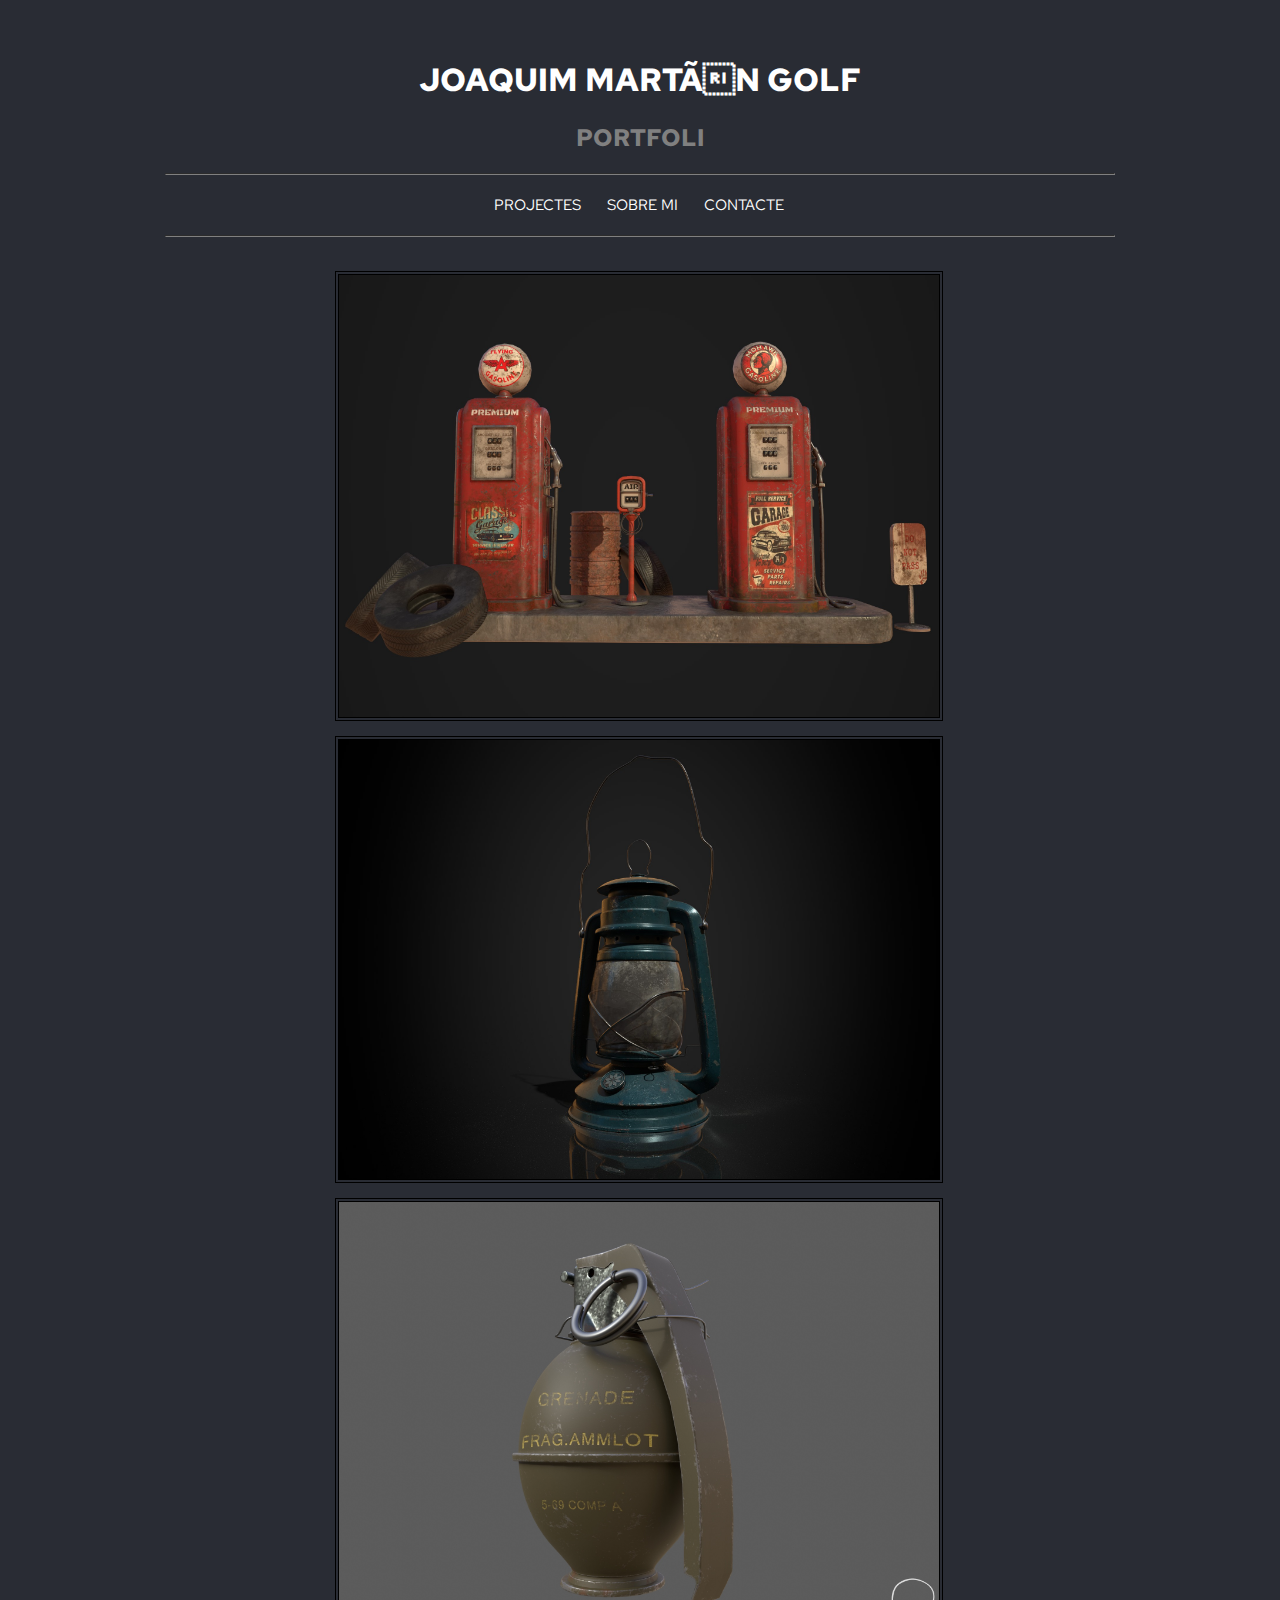
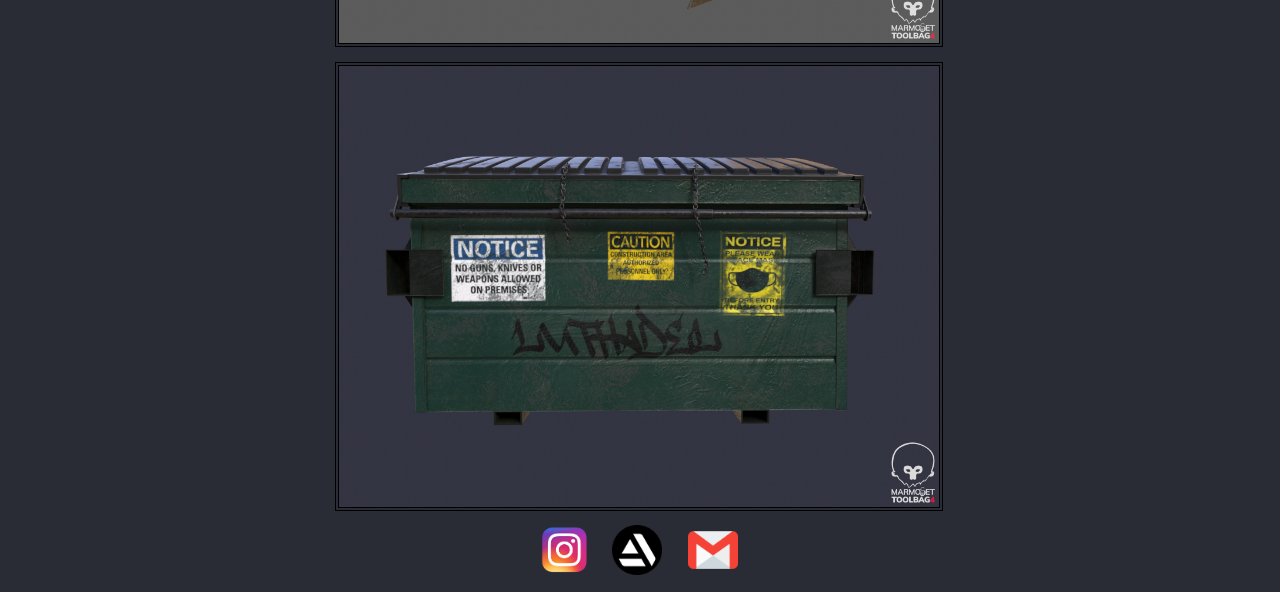
<file: index.html>
<!DOCTYPE html>
<html lang="en">
<head>
 <name="viewport" content="width=device-width, initial-scale=1.0"
  meta charset="UTF-8">
  <title>Portfoli Joaquim Martin</title>
<link rel="preconnect" href="https://fonts.googleapis.com">
<link rel="preconnect" href="https://fonts.gstatic.com" crossorigin>
<link href="https://fonts.googleapis.com/css2?family=Red+Hat+Text:wght@300&display=swap" rel="stylesheet">
  <link rel="stylesheet" href="css/style.css">
</header>
</head> 
<body>
  <div class="contenidor">      
  <h1>JOAQUIM MARTÍN GOLF</h1>
   <h2>PORTFOLI</h2>
  <hr class="barres">
  <div>
    <p>


      <a href="index.html">PROJECTES</a> 
       <a href="Nivells/mi.html"> SOBRE MI</a> 
      <a href="Nivells/contacte.html"> CONTACTE</a>
    </p>
  </div>
  
        <hr class="barres">     
        <br>
        <a href="Nivells/foto1.html">
        <img class="img" src="images/2gas.jpg" alt="img"></a> 
        <a href="Nivells/foto2.html">
        <img class="img" src="images/1.jpg" alt="img"></a> 
        <br>
        <a href="Nivells/foto3.html">
        <img class="img" src="images/gra1.jpg" alt="img"></a> 
        <a href="Nivells/foto4.html">
        <img class="img" src="images/dump2.jpg" alt="img"></a> 
        <br>
        
<div>
  <a href=https://www.instagram.com/>
  <img src="images/insta.png" width="50px" height="50px">
  <a href="https://joaquimgolf.artstation.com/">
  <img src="images/artstation.png" width="50px" height="50px"></a>
  <a href="mailto:joaquimgolf97@gmail.com">
  <img src="images/gmail.png" width="50px" height="50px"></a>
  </div>


  
  
</body>
</html>
</file>
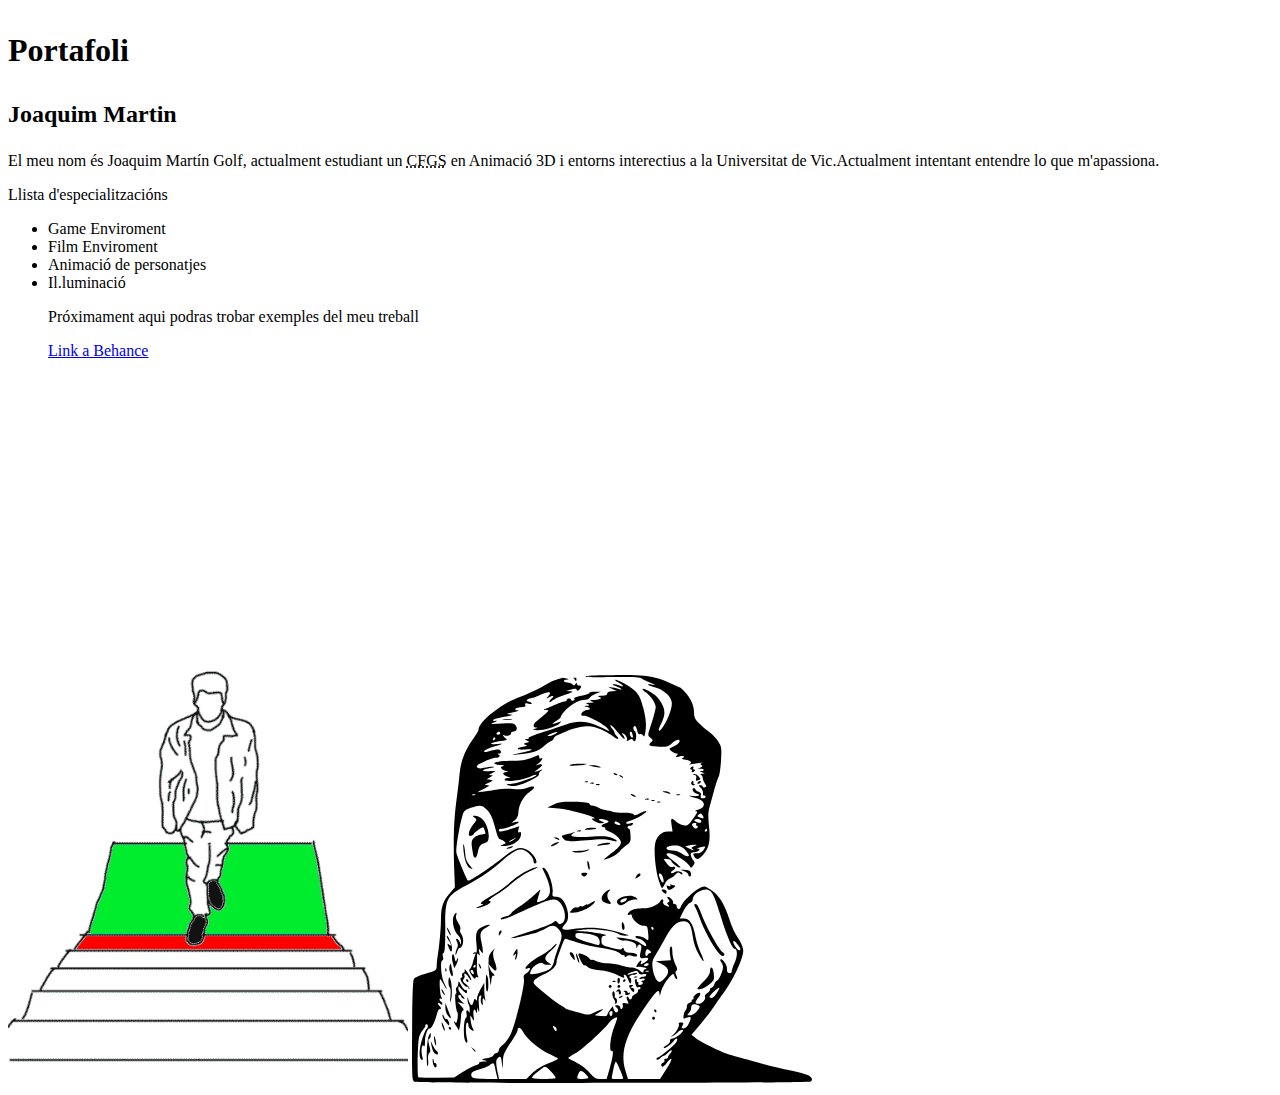
<file: Portafoli/index.html>
<!DOCTYPE html>
<html lang="en">
<head>
    <meta charset="UTF-8">
    <title>Portafoli</title>
</head>
<body>
	<h1><p><b> Portafoli</b></p></h1>
	<h2><p><b>Joaquim Martin</b></p></h2>
<p>El meu nom és Joaquim Martín Golf, actualment estudiant un <acronym title="cicle formatiu de grau superior">CFGS</acronym>  en Animació 3D i entorns interectius a la Universitat de Vic.Actualment intentant entendre lo que m'apassiona.<br>
<p>Llista d'especialitzacións</p>
<ul>
	<li>Game Enviroment</li>
	<li>Film Enviroment</li>
	<li>Animació de personatjes</li>
	<li>Il.luminació</li>
<p>Próximament aqui podras trobar exemples del meu treball</p>
<a href="https://www.behance.net/joaquimmartin">Link a Behance</a>

</ul>
<img src="imatges/rotoscopia.gif" width="400" alt="rotoscòpia">
<img src="imatges/crying.svg" width="400" alt="rotoscòpia">



 </head>
 </html>
</file>
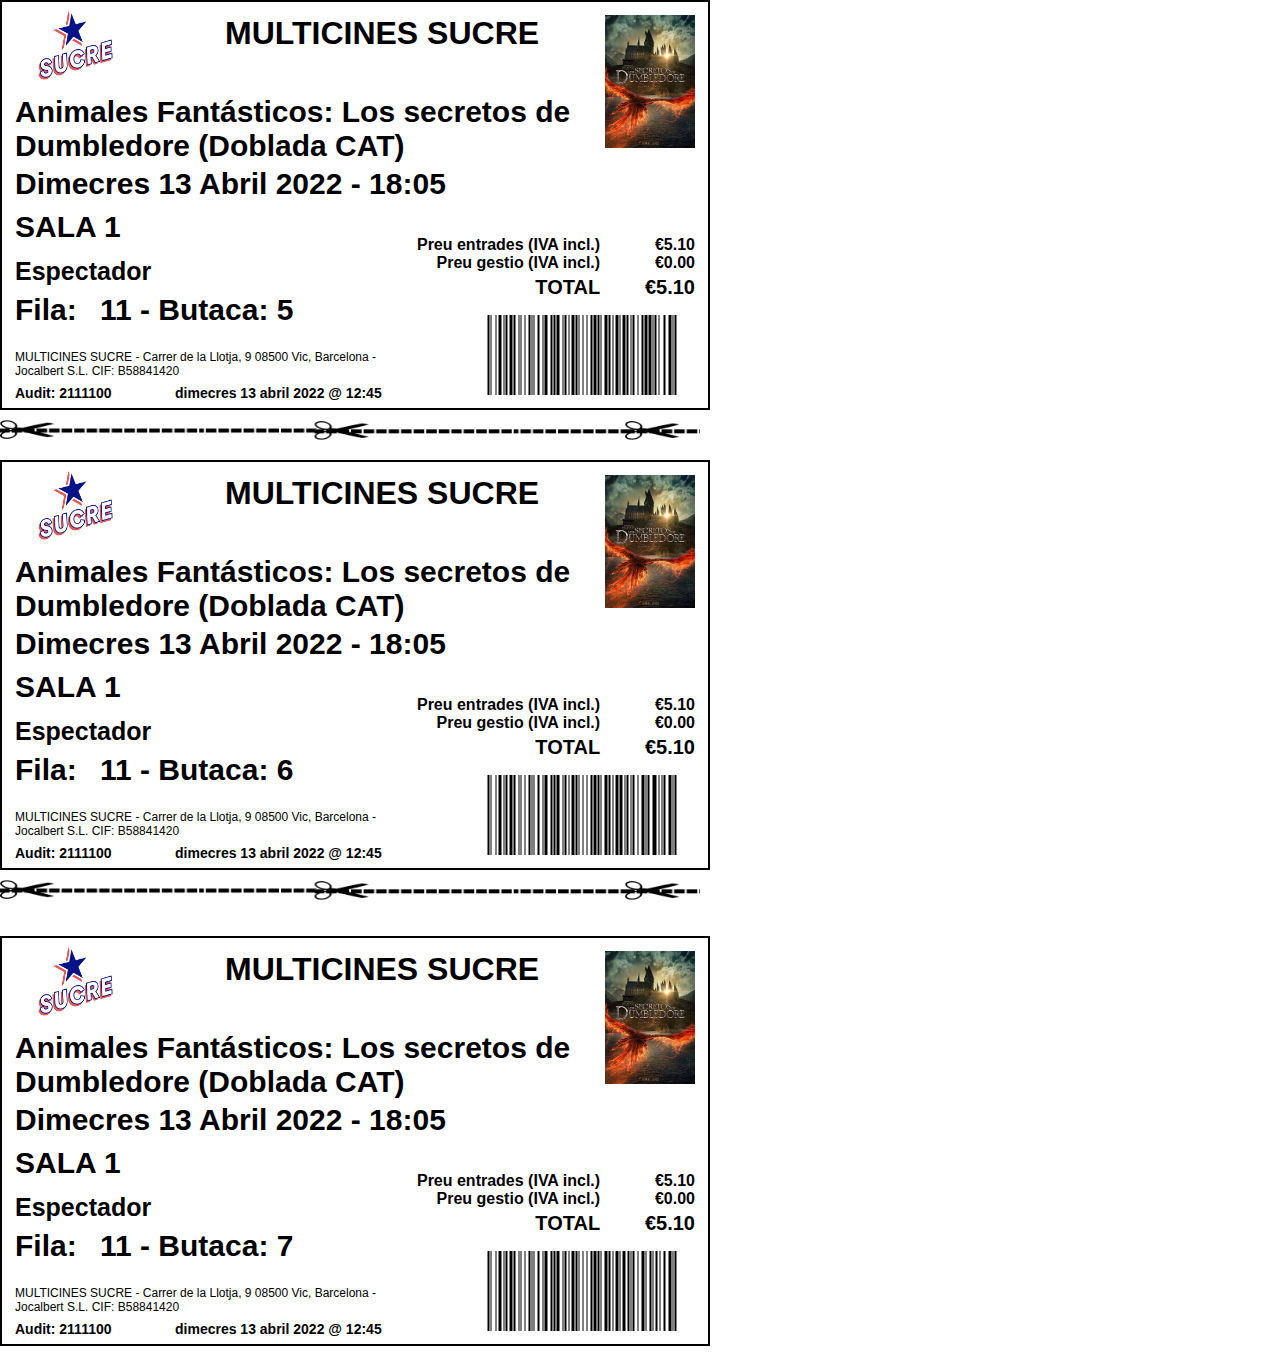
<file: images/Multicines Sucre Vic.html>
<!DOCTYPE html PUBLIC "-//W3C//DTD XHTML 1.0 Transitional//EN" "http://www.w3.org/TR/xhtml1/DTD/xhtml1-transitional.dtd">
<!-- saved from url=(0132)https://www.onlinecinematickets.com/?p=printathome&s=SUCREVIC&ref=EMAq4bHkxgYQFpQ8uXx7dRE564jRKHY%2BL0LDsFDzfWemlJzd7CsjFKd3VH3OapNw -->
<html xmlns="http://www.w3.org/1999/xhtml"><head><meta http-equiv="Content-Type" content="text/html; charset=windows-1252">
<title>Multicines Sucre Vic</title>

<meta name="keywords" content="Admit One,">
<meta name="description" content="Multicines Sucre Vic">
<meta name="author" content="Admit One - www.admit-one.eu">
<meta data-a1serv="A1WEB1">
<meta data-a1php="7.2.1">
<meta name="viewport" content="width=device-width, initial-scale=1">
<meta name="robots" content="noindex,nofollow"><link rel="shortcut icon" href="https://www.onlinecinematickets.com/favicon.ico">
<link href="./Multicines Sucre Vic_files/shadowbox.css" rel="stylesheet" type="text/css">
<link href="./Multicines Sucre Vic_files/datetimepicker.css" rel="stylesheet" type="text/css">

<!-- New JQuery --> 
<script type="text/javascript" async="" src="./Multicines Sucre Vic_files/ecommerce.js.descarga"></script><script async="" src="./Multicines Sucre Vic_files/analytics.js.descarga"></script><script type="text/javascript" src="./Multicines Sucre Vic_files/jquery-3.5.1.min.js.descarga"></script>
<script type="text/javascript" src="./Multicines Sucre Vic_files/jquery-ui-1.12.0.min.js.descarga"></script>
<script type="text/javascript" src="./Multicines Sucre Vic_files/jquery.datetimepicker.js.descarga"></script>
<!-- End New JQuery -->

<script src="./Multicines Sucre Vic_files/seatplancommon.js.descarga" type="text/javascript"></script>
<script type="text/javascript">
  var GlobalSiteCode = 'SUCREVIC';
  var GlobalCircuitCode = 'SUCRE';
</script>
    <link rel="stylesheet" href="./Multicines Sucre Vic_files/stylesheet.css" type="text/css" media="screen">
    <link rel="stylesheet" href="./Multicines Sucre Vic_files/olct.css" type="text/css" media="screen">
  <link rel="stylesheet" href="./Multicines Sucre Vic_files/printathome.css" type="text/css" media="all">  <script type="text/javascript">
    function showMovie(link) {
	  document.getElementById('movieFrame').src='previewmovie.php?e=' + link;
	  document.getElementById('movieFrame').style.display='inline';
    };
    function showMovieMac(link) {
      window.open('https://www.youtube.com/v/'+link);
    }
  </script>
  <script language="JavaScript" type="text/javascript" src="./Multicines Sucre Vic_files/pup.js.descarga"></script>
<script>(function(i,s,o,g,r,a,m){i['GoogleAnalyticsObject']=r;i[r]=i[r]||function(){(i[r].q=i[r].q||[]).push(arguments)},i[r].l=1*new Date();a=s.createElement(o),m=s.getElementsByTagName(o)[0];a.async=1;a.src=g;m.parentNode.insertBefore(a,m)})(window,document,'script','//www.google-analytics.com/analytics.js','ga');ga('create','UA-56401285-3','auto',{'name':'olct'});ga('olct.require','displayfeatures');ga('olct.require','ecommerce');ga('olct.send','pageview');</script></head>
<body onload="doPrint()"><div id="printAtHome"><script>function doPrint() {window.print();return;}</script>      
                <div class="ticket" style="position: relative; background-color:#FFFFFF"><div class="ticketContainer">
          <img class="logo" src="./Multicines Sucre Vic_files/logo_sucre_2018.png">
          <div class="siteName">MULTICINES SUCRE</div>
          <img class="performanceImage" src="./Multicines Sucre Vic_files/66319.jpg">          <div class="performanceName">Animales Fant�sticos: Los secretos de Dumbledore (Doblada CAT)</div>
          <div class="performanceTime">Dimecres 13 Abril 2022 - 18:05</div>
          <div class="hallName">SALA 1</div>
          <div class="ticketType">Espectador</div>
          <div class="seatType">General</div>
                      <table class="ticketPrice">
              <tbody><tr>
                <td>Preu entrades (IVA incl.)</td>
                <td>�5.10</td>
              </tr>
              <tr>
                <td>Preu gestio (IVA incl.)</td>
                <td>�0.00</td>
              </tr>
              <tr>
                <td style="font-size:20px; padding-top:4px;">TOTAL</td>
                <td style="font-size:20px; padding-top:4px;">�5.10</td>
              </tr>
            </tbody></table>
                      <img class="barCode" src="./Multicines Sucre Vic_files/9ZCANT4GLQ40DU.jpg">
            <div class="audit">Audit:&nbsp;2111100</div>
            <div class="saleTime">dimecres 13 abril 2022 @ 12:45</div>
          <div class="seatCaption">Fila:</div><div class="seatLabel">11 - Butaca: 5</div><div class="VAT">MULTICINES SUCRE - Carrer de la Llotja, 9 08500 Vic, Barcelona - Jocalbert S.L. CIF: B58841420</div>          </div>
        </div>
        <img class="ticketSep" src="./Multicines Sucre Vic_files/snip.gif">      
                <div class="ticket" style="position: relative; background-color:#FFFFFF"><div class="ticketContainer">
          <img class="logo" src="./Multicines Sucre Vic_files/logo_sucre_2018.png">
          <div class="siteName">MULTICINES SUCRE</div>
          <img class="performanceImage" src="./Multicines Sucre Vic_files/66319.jpg">          <div class="performanceName">Animales Fant�sticos: Los secretos de Dumbledore (Doblada CAT)</div>
          <div class="performanceTime">Dimecres 13 Abril 2022 - 18:05</div>
          <div class="hallName">SALA 1</div>
          <div class="ticketType">Espectador</div>
          <div class="seatType">General</div>
                      <table class="ticketPrice">
              <tbody><tr>
                <td>Preu entrades (IVA incl.)</td>
                <td>�5.10</td>
              </tr>
              <tr>
                <td>Preu gestio (IVA incl.)</td>
                <td>�0.00</td>
              </tr>
              <tr>
                <td style="font-size:20px; padding-top:4px;">TOTAL</td>
                <td style="font-size:20px; padding-top:4px;">�5.10</td>
              </tr>
            </tbody></table>
                      <img class="barCode" src="./Multicines Sucre Vic_files/9ZCANT4GLQ49DV.jpg">
            <div class="audit">Audit:&nbsp;2111100</div>
            <div class="saleTime">dimecres 13 abril 2022 @ 12:45</div>
          <div class="seatCaption">Fila:</div><div class="seatLabel">11 - Butaca: 6</div><div class="VAT">MULTICINES SUCRE - Carrer de la Llotja, 9 08500 Vic, Barcelona - Jocalbert S.L. CIF: B58841420</div>          </div>
        </div>
        <img class="ticketSep" src="./Multicines Sucre Vic_files/snip.gif"><div class="pageBreak">&nbsp;</div>      
                <div class="ticket" style="position: relative; background-color:#FFFFFF"><div class="ticketContainer">
          <img class="logo" src="./Multicines Sucre Vic_files/logo_sucre_2018.png">
          <div class="siteName">MULTICINES SUCRE</div>
          <img class="performanceImage" src="./Multicines Sucre Vic_files/66319.jpg">          <div class="performanceName">Animales Fant�sticos: Los secretos de Dumbledore (Doblada CAT)</div>
          <div class="performanceTime">Dimecres 13 Abril 2022 - 18:05</div>
          <div class="hallName">SALA 1</div>
          <div class="ticketType">Espectador</div>
          <div class="seatType">General</div>
                      <table class="ticketPrice">
              <tbody><tr>
                <td>Preu entrades (IVA incl.)</td>
                <td>�5.10</td>
              </tr>
              <tr>
                <td>Preu gestio (IVA incl.)</td>
                <td>�0.00</td>
              </tr>
              <tr>
                <td style="font-size:20px; padding-top:4px;">TOTAL</td>
                <td style="font-size:20px; padding-top:4px;">�5.10</td>
              </tr>
            </tbody></table>
                      <img class="barCode" src="./Multicines Sucre Vic_files/9ZCANT4GLQ41DW.jpg">
            <div class="audit">Audit:&nbsp;2111100</div>
            <div class="saleTime">dimecres 13 abril 2022 @ 12:45</div>
          <div class="seatCaption">Fila:</div><div class="seatLabel">11 - Butaca: 7</div><div class="VAT">MULTICINES SUCRE - Carrer de la Llotja, 9 08500 Vic, Barcelona - Jocalbert S.L. CIF: B58841420</div>          </div>
        </div>
        </div>
    <iframe id="movieFrame" src="./Multicines Sucre Vic_files/nomovie.html" style="display:none; width:100%; height:100%; top:0px; left:0px; position:fixed; overflow:hidden; border:0;&#39;background:transparent;" allowtransparency="true" backgroundcolor="transparent" frameborder="0" scrolling="no"></iframe>
  </body></html>
</file>
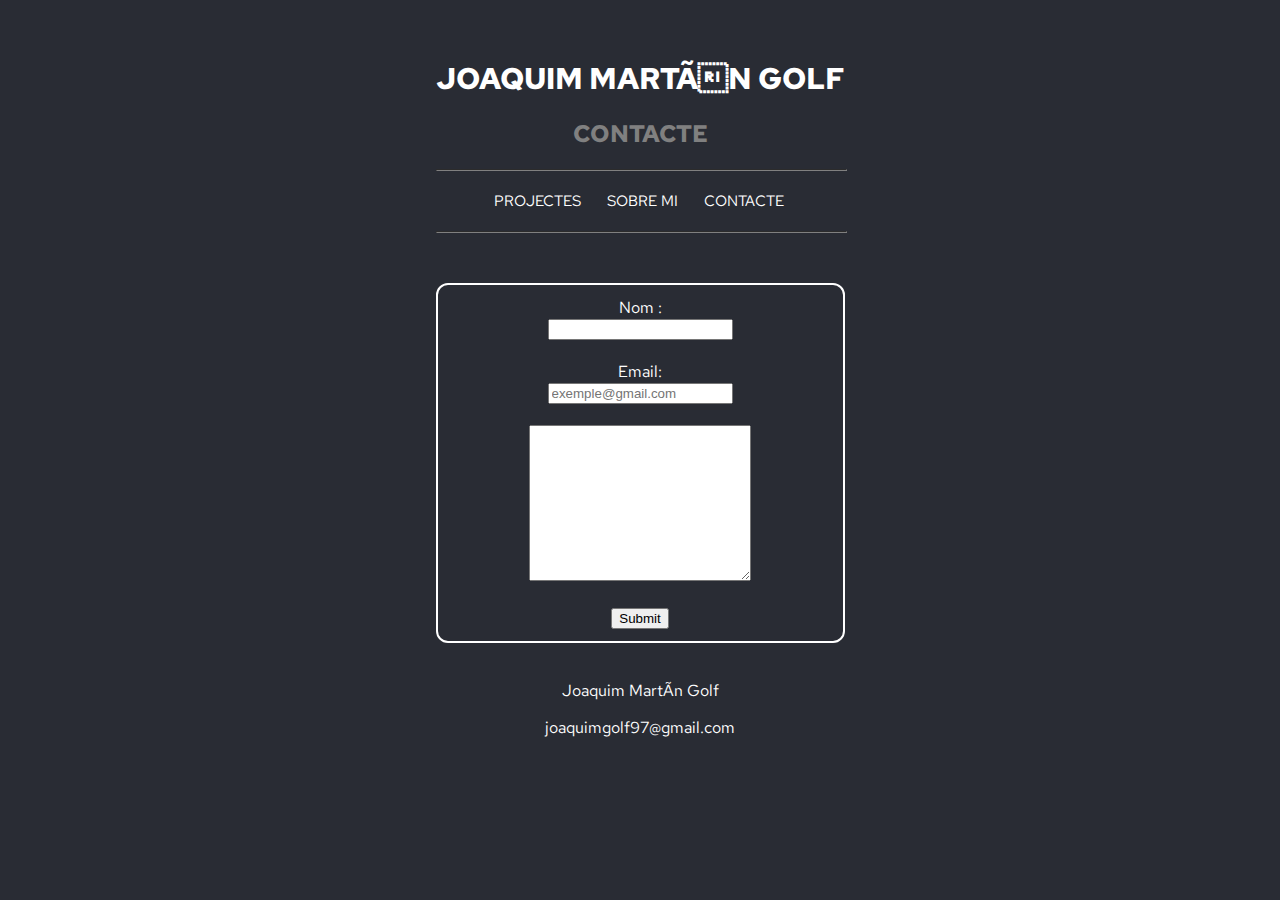
<file: Nivells/contacte.html>
<!DOCTYPE html>
<html lang="en">
<head>
  <name="viewport" content="width=device-width, initial-scale=1.0"
  meta charset="UTF-8">
  <title>Prova HTML Joaquim Martin</title>
  <link rel="preconnect" href="https://fonts.googleapis.com">
<link rel="preconnect" href="https://fonts.gstatic.com" crossorigin>
<link href="https://fonts.googleapis.com/css2?family=Red+Hat+Text:wght@300&display=swap" rel="stylesheet">
  <link rel="stylesheet" href="../css/style3.css">
</header>
</head> 
<body>
  <div class="contenidor">
  <div class="nom">      
  <h1>JOAQUIM MARTÍN GOLF</h1>
</div>
   <h2>CONTACTE</h2>
  <hr class="barres">
  <div>
    <p>

      <a href="../index.html">PROJECTES</a> 
       <a href="../Nivells/mi.html"> SOBRE MI</a> 
      <a href="../Nivells/contacte.html"> CONTACTE</a>
    </p>
  </div>
        <hr class="barres">     
        <br>
      
 

<br>
   <div class="contenidorformulari">
    <div class="lletra">
   <label > Nom : </label><br>
   <input type="text"><br> 
   <br>   
  <label > Email: </label><br>
   <input type="email" id="email" placeholder="exemple@gmail.com"><br>  
   <br> 
   <textarea name="" id="" cols="25" rows="10"> </textarea>
   <br>
   <br>
  <input type="submit" >
</div>
</div>
<br>
 <div class="lletra2">

<p>
  Joaquim Martín Golf
</p>
<p>
  joaquimgolf97@gmail.com
</p>
</div>
</body>
</html>
</file>
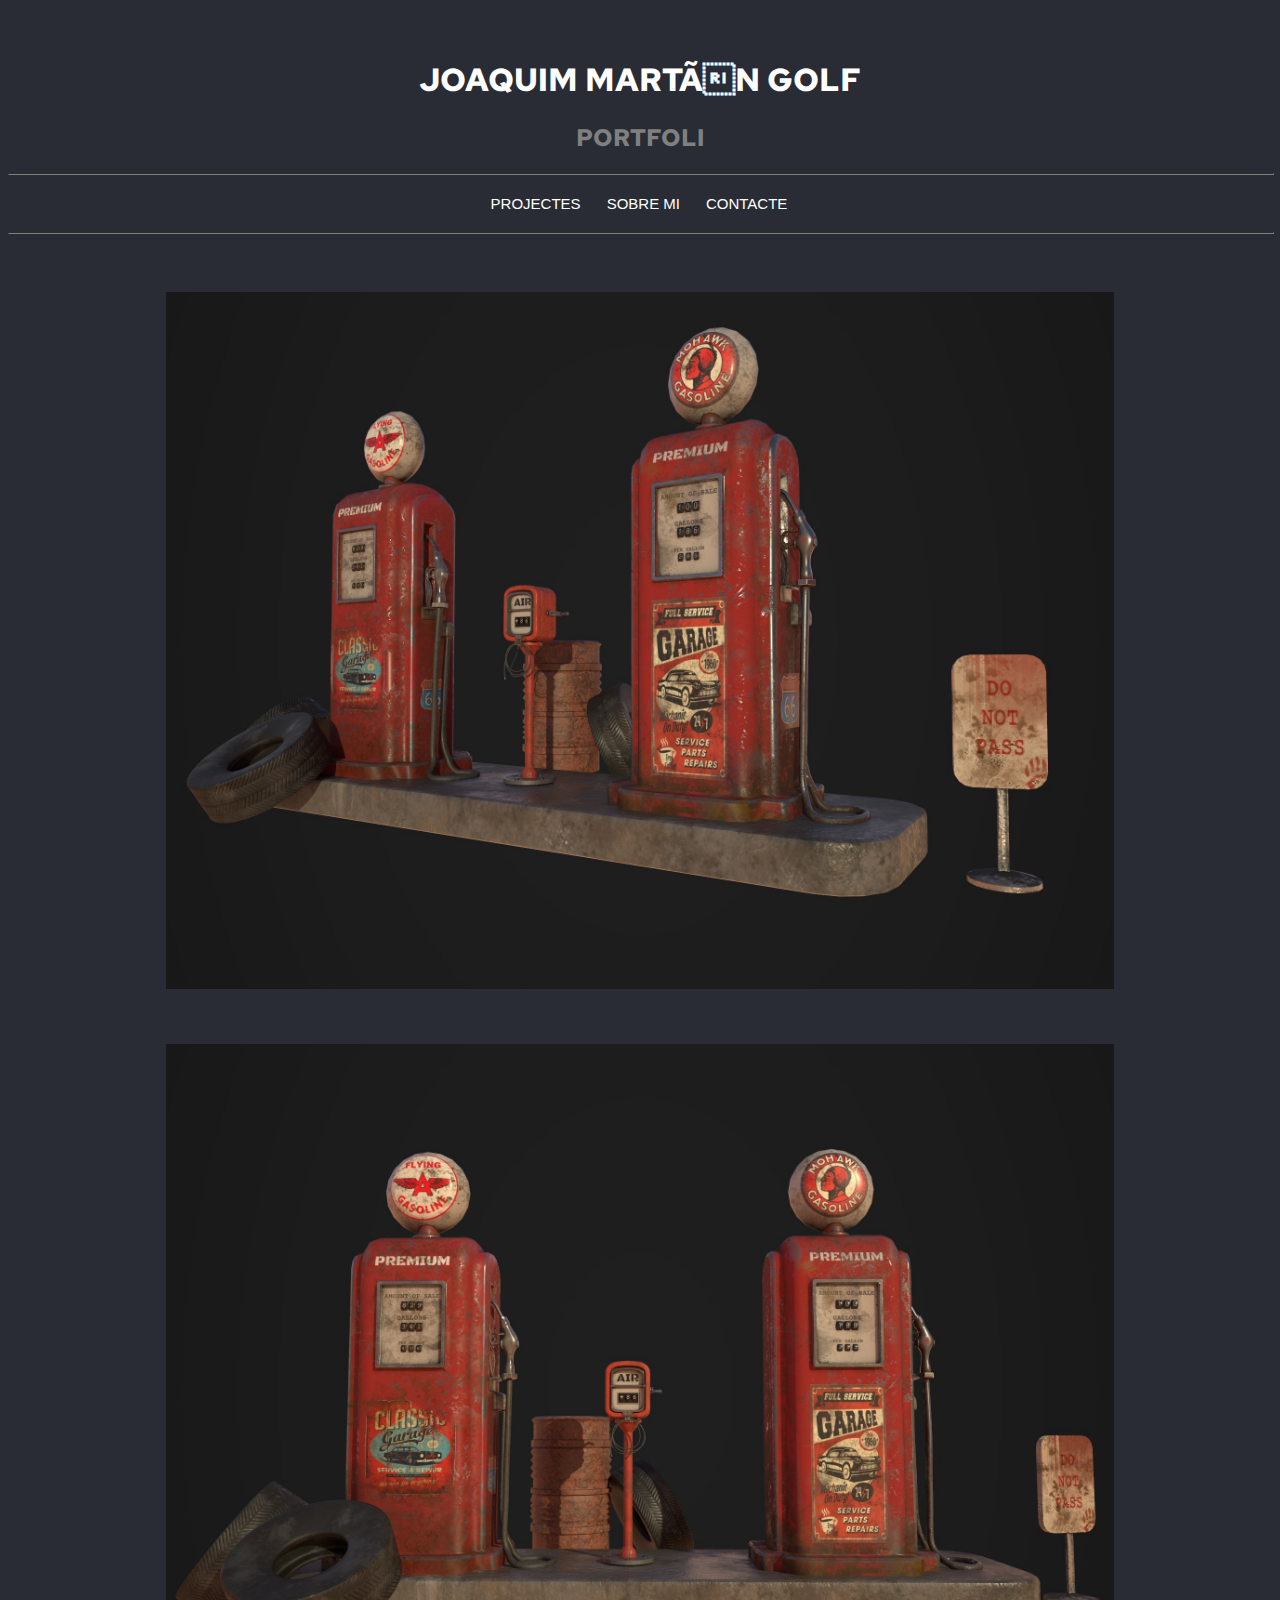
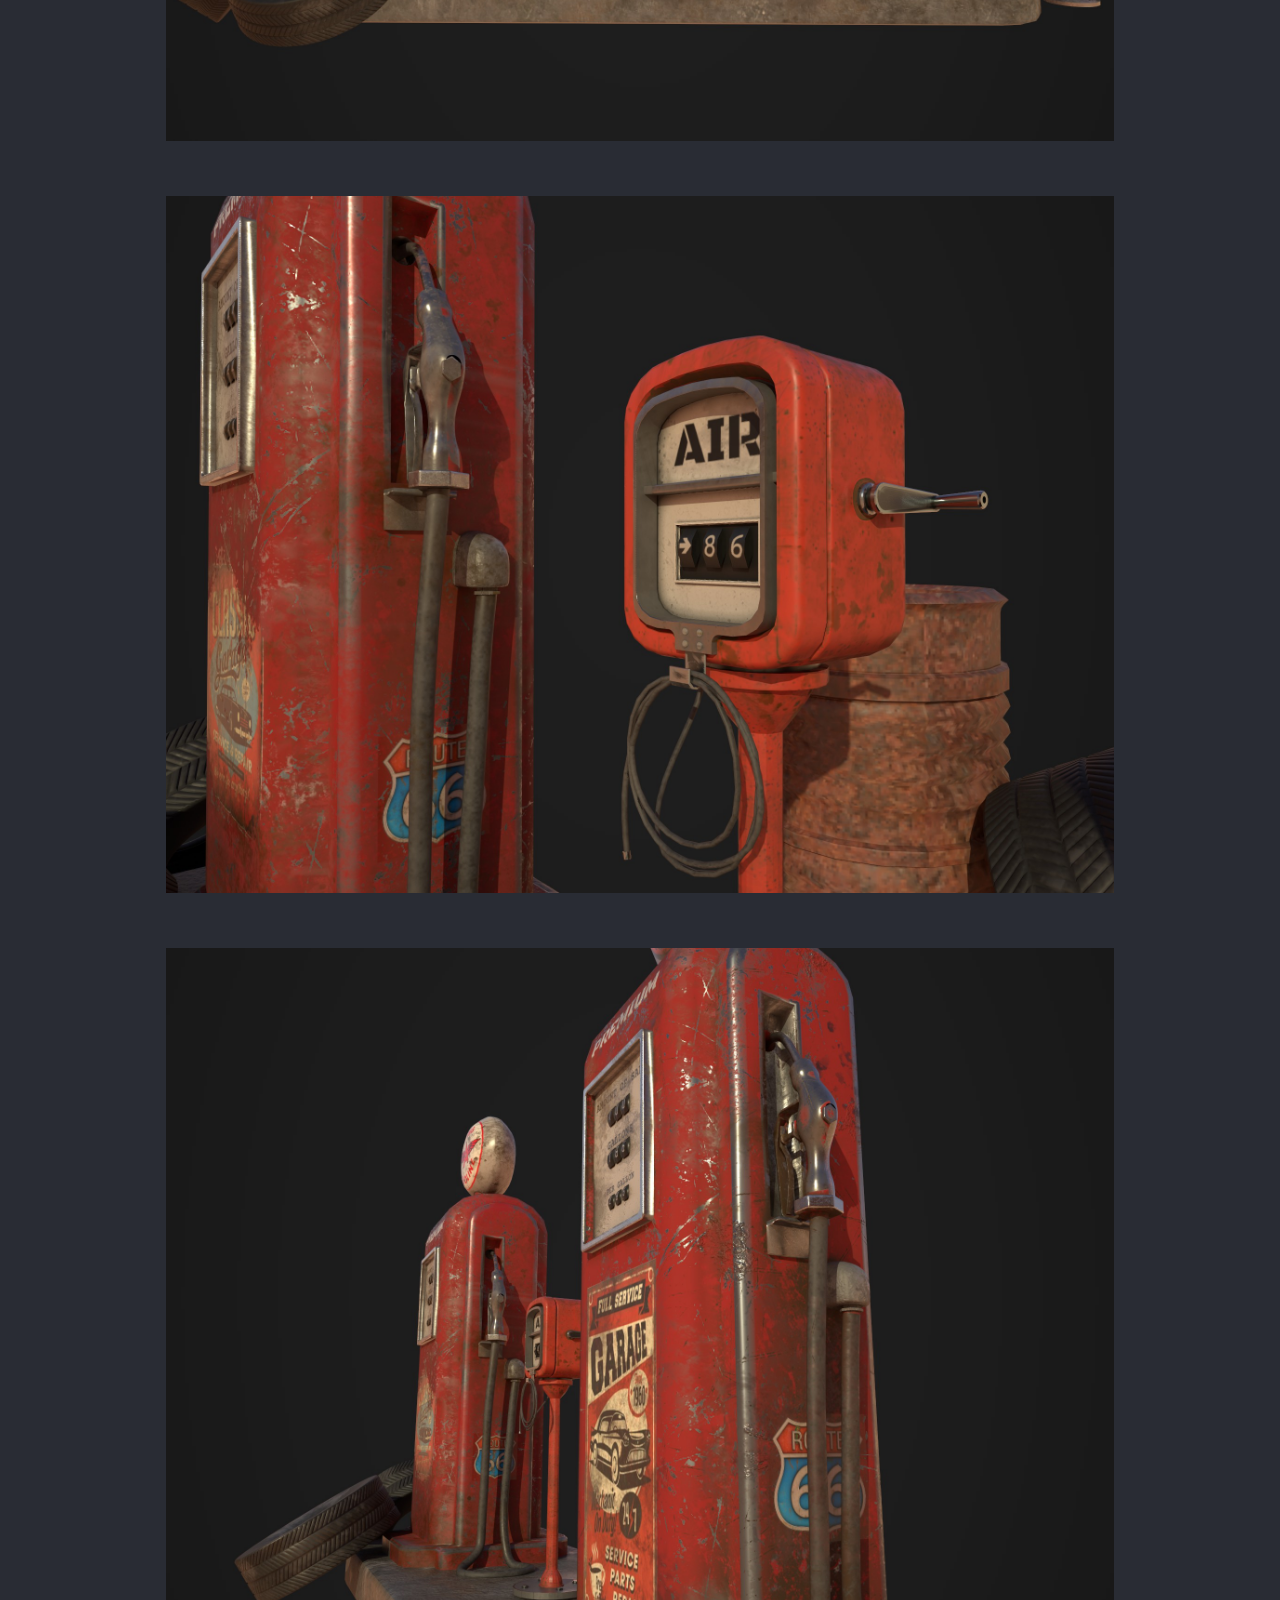
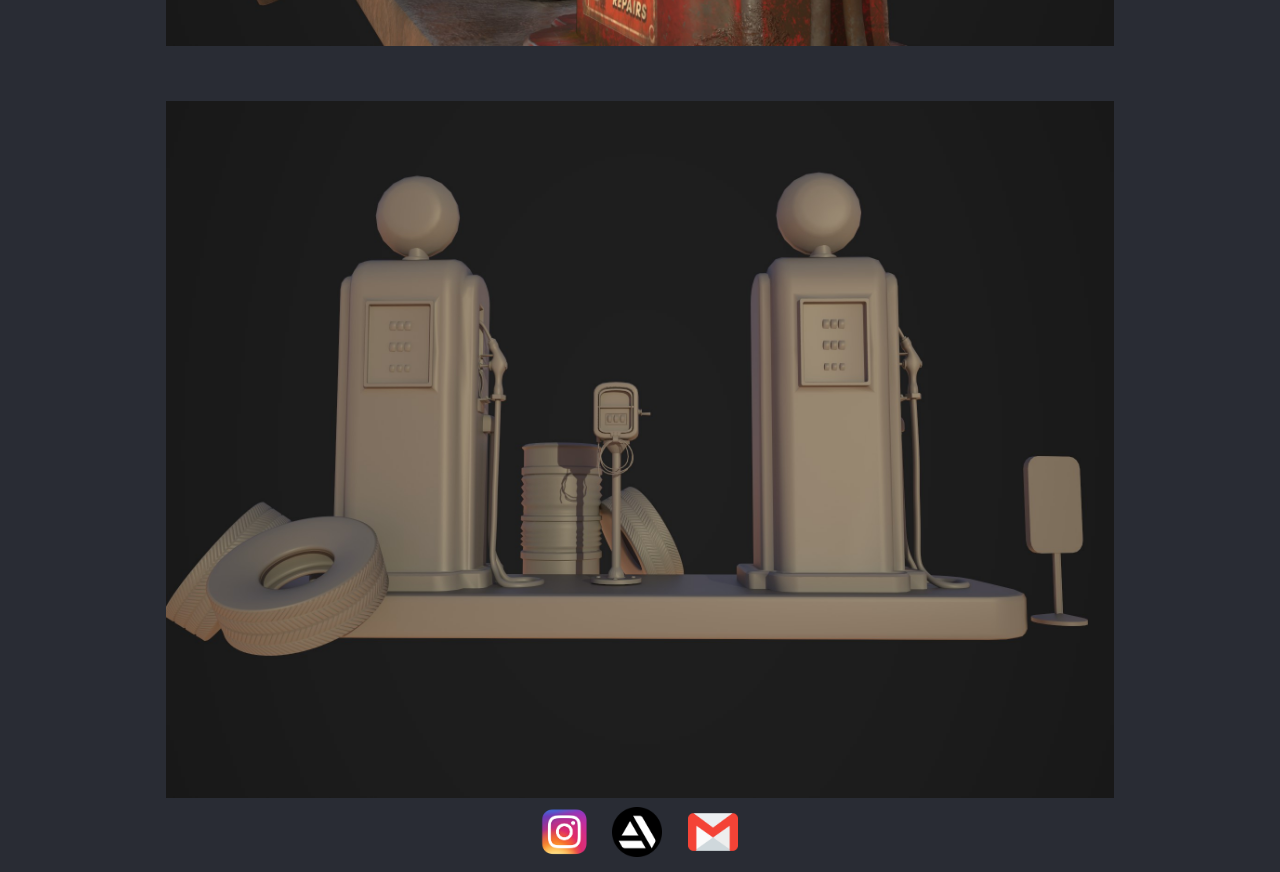
<file: Nivells/foto1.html>
<!DOCTYPE html>
<html lang="en">
<head>
  <name="viewport" content="width=device-width, initial-scale=1.0"
  meta charset="UTF-8">
  <title>Prova HTML Joaquim Martin</title>
  <link rel="preconnect" href="https://fonts.googleapis.com">
<link rel="preconnect" href="https://fonts.gstatic.com" crossorigin>
<link href="https://fonts.googleapis.com/css2?family=Red+Hat+Text:wght@300&display=swap" rel="stylesheet">
  <link rel="stylesheet" href="../css/style2.css">
</header>
</head> 
<body>
  <div class="contenidor">      
  <h1>JOAQUIM MARTÍN GOLF</h1>
   <h2>PORTFOLI</h2>
  <hr class="barres">
  <div>
    <p>

      <a href="../index.html">PROJECTES</a> 
       <a href="../Nivells/mi.html"> SOBRE MI</a> 
      <a href="../Nivells/contacte.html"> CONTACTE</a>
    </p>
  </div>
        <hr class="barres">     
        <img class="img" src="../images/1gas.jpg" alt="img"></a>
        <br> 
        <img class="img" src="../images/2gas.jpg" alt="img"></a> 
        <br> 
        <img class="img" src="../images/4gas.jpg" alt="img"></a> 
        <br>      
        <img class="img" src="../images/5gas.jpg" alt="img"></a> 
        <br> 
        <img class="img" src="../images/3gas.jpg" alt="img"></a> 
        <br>     

<div>
  <a href=https://www.instagram.com/>
  <img src="../images/insta.png" width="50px" height="50px">
  <a href=https://joaquimgolf.artstation.com/>
  <img src="../images/artstation.png" width="50px" height="50px"></a>
  <a href="mailto:joaquimgolf97@gmail.com">
  <img src="../images/gmail.png" width="50px" height="50px"></a>
  </div>






  
  
</body>
</html>
</file>
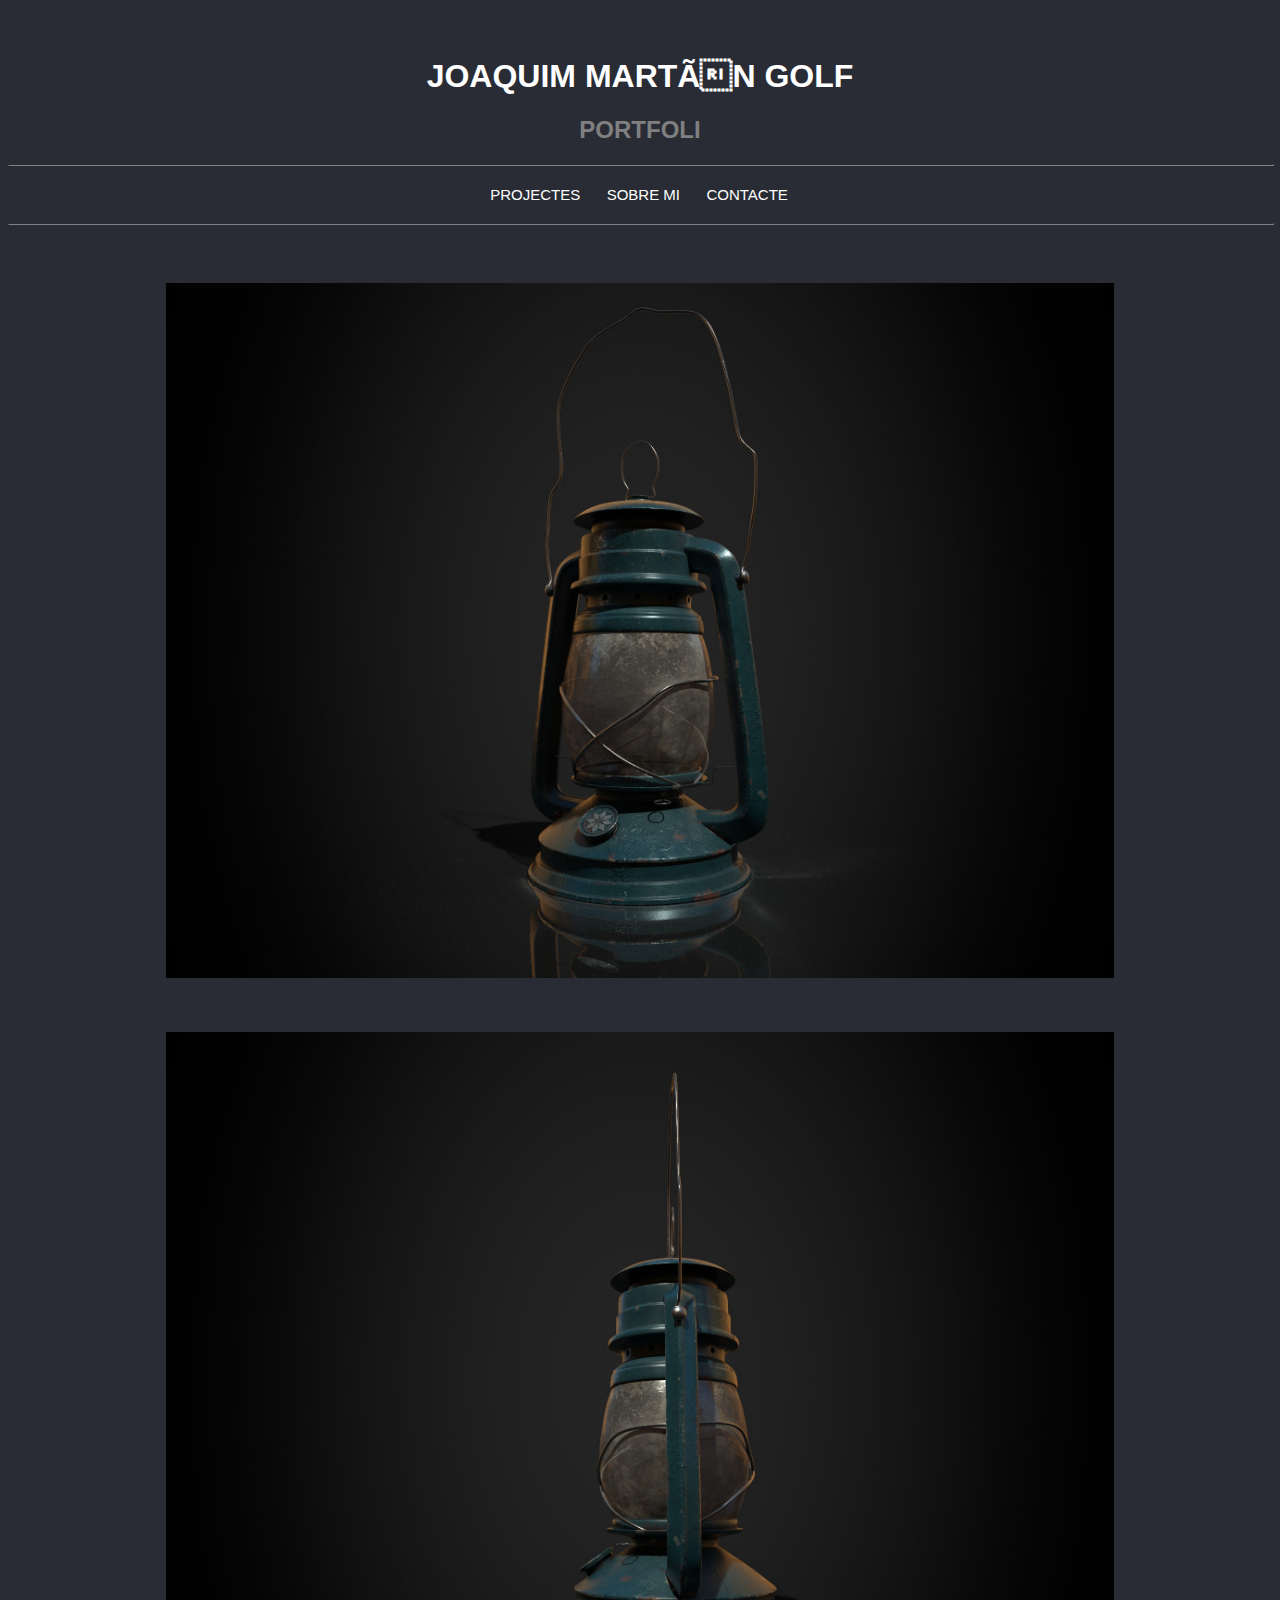
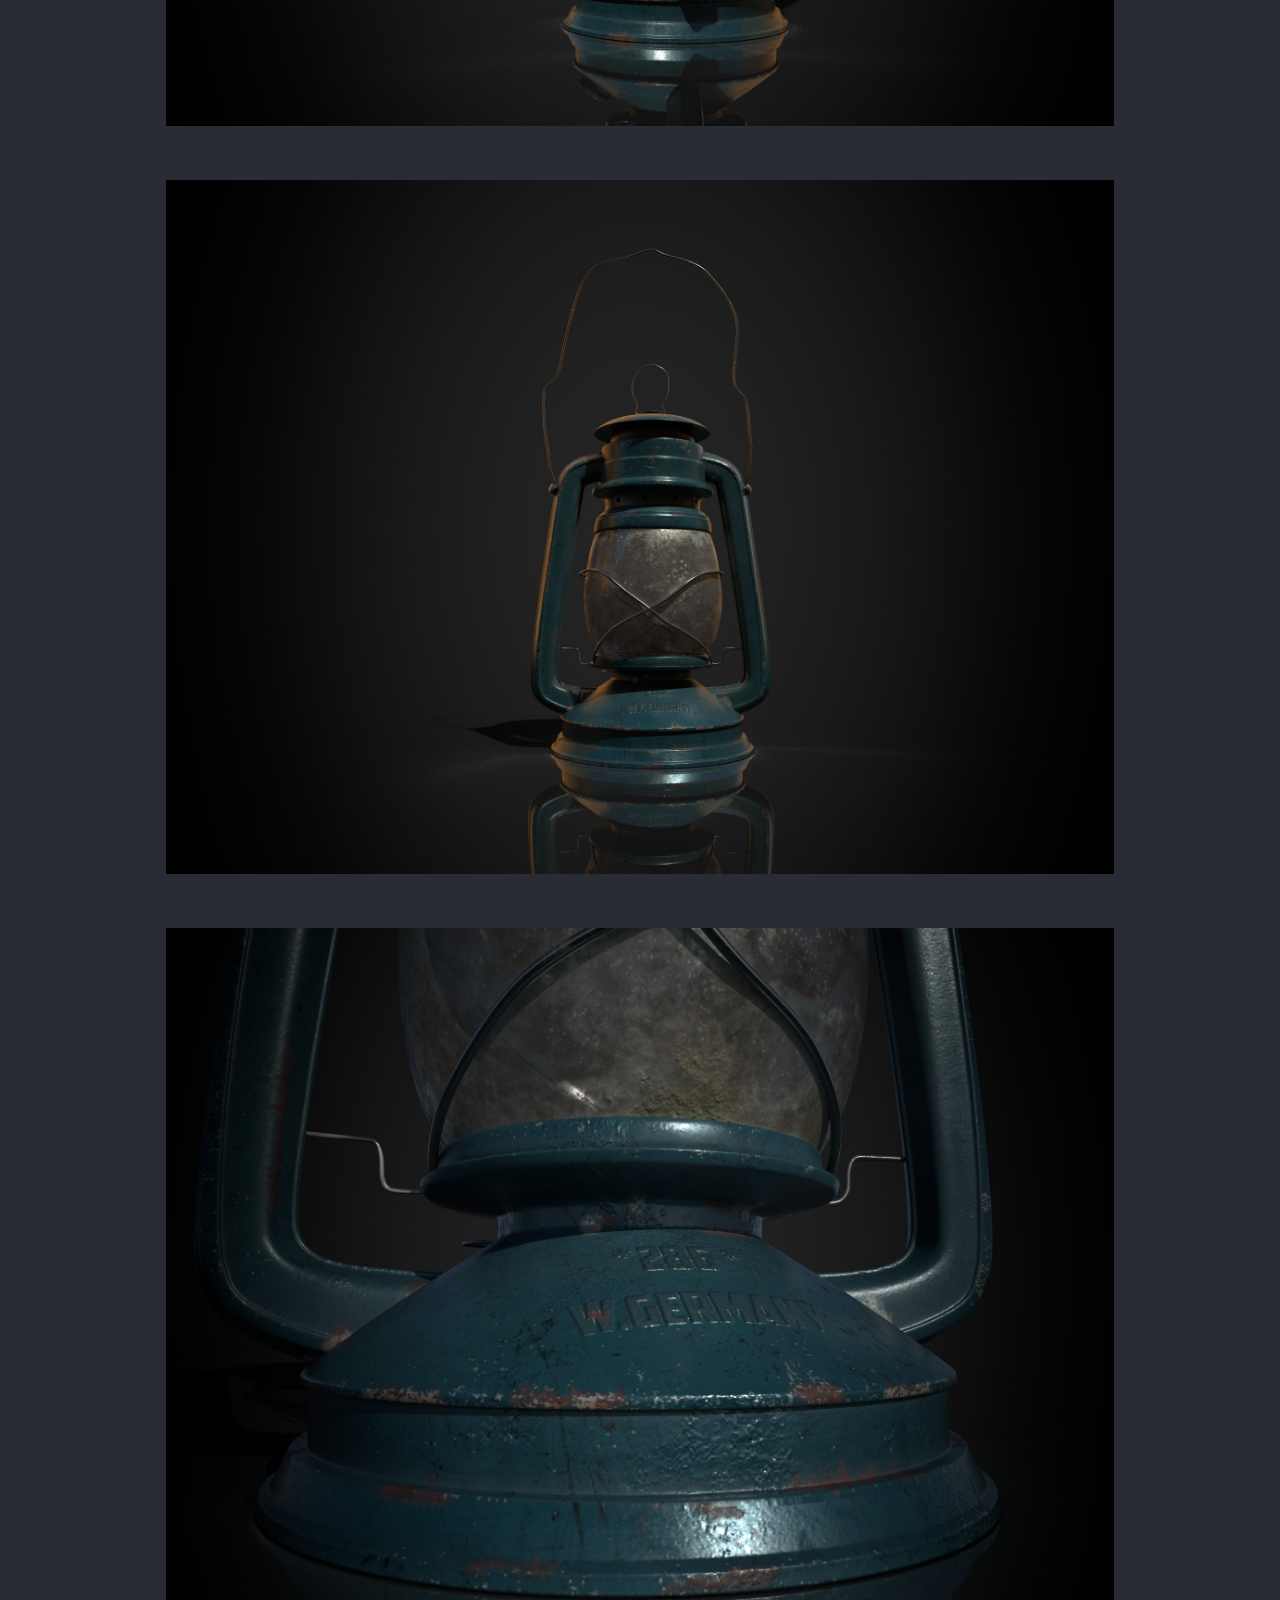
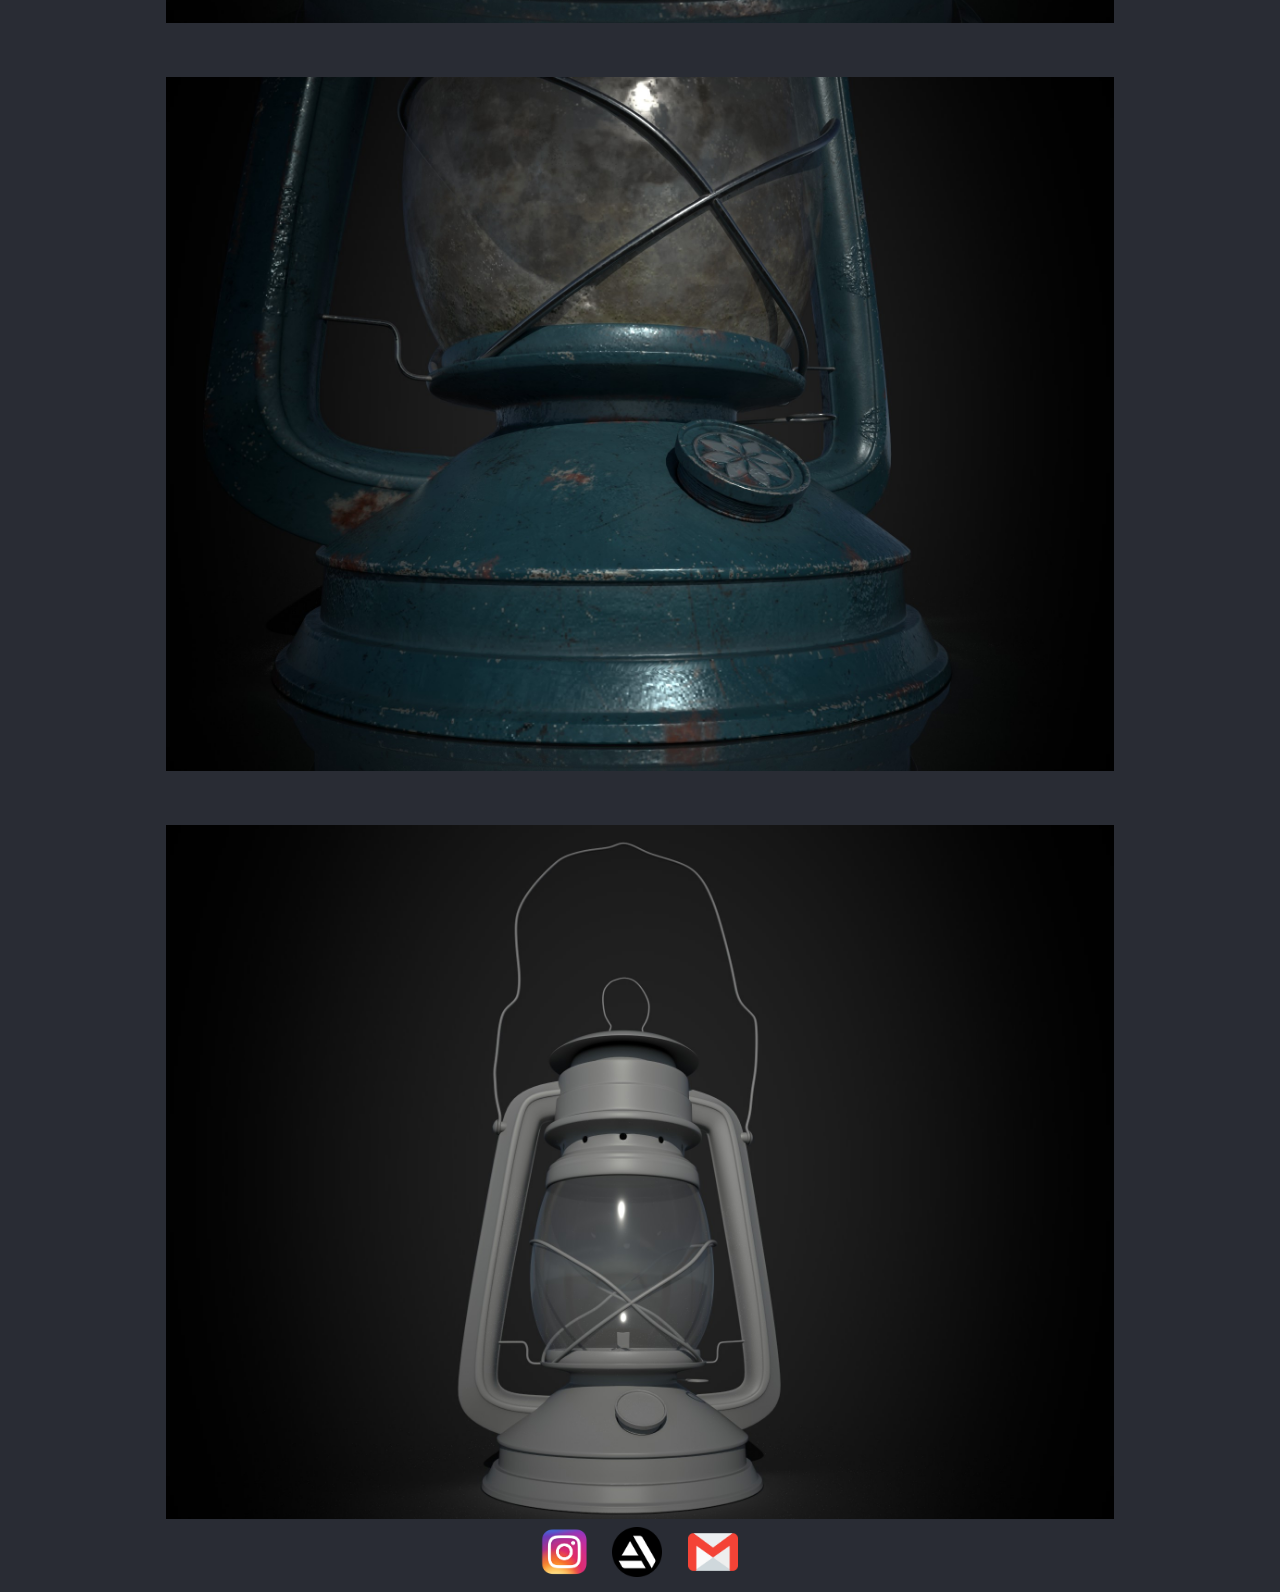
<file: Nivells/foto2.html>
<!DOCTYPE html>
<html lang="en">
<head>
  <name="viewport" content="width=device-width, initial-scale=1.0"
  meta charset="UTF-8">
  <title>Prova HTML Joaquim Martin</title>
  <link rel="preconnect" href="https://fonts.googleapis.com">
<link rel="preconnect" href="https://fonts.gstatic.com" crossorigin>
<link href="https://fonts.googleapis.com/css2?family=Baloo+Bhaijaan+2&display=swap" rel="stylesheet">
  <link rel="stylesheet" href="../css/style2.css">
</header>
</head> 
<body>
  <div class="contenidor">      
  <h1>JOAQUIM MARTÍN GOLF</h1>
   <h2>PORTFOLI</h2>
  <hr class="barres">
  <div>
    <p>

      <a href="../index.html">PROJECTES</a> 
       <a href="../Nivells/mi.html"> SOBRE MI</a>
      <a href="../Nivells/contacte.html"> CONTACTE</a>
    </p>
  </div>
        <hr class="barres">     
        <img class="img" src="../images/1.jpg"></a>
        <br> 
        <img class="img" src="../images/2.jpg" alt="img"></a> 
        <br> 
        <img class="img" src="../images/3.jpg" alt="img"></a> 
        <br>      
        <img class="img" src="../images/4.jpg" alt="img"></a> 
        <br>  
         <img class="img" src="../images/5.jpg" alt="img"></a> 
        <br>   
         <img class="img" src="../images/6.jpg" alt="img"></a> 
        <br>    

     

<div>
  <a href=https://www.instagram.com/>
  <img src="../images/insta.png" width="50px" height="50px">
  <a href="https://joaquimgolf.artstation.com/">
  <img src="../images/artstation.png" width="50px" height="50px"></a>
  <a href="mailto:joaquimgolf97@gmail.com">
  <img src="../images/gmail.png" width="50px" height="50px"></a>
  </div>






  
  
</body>
</html>
</file>
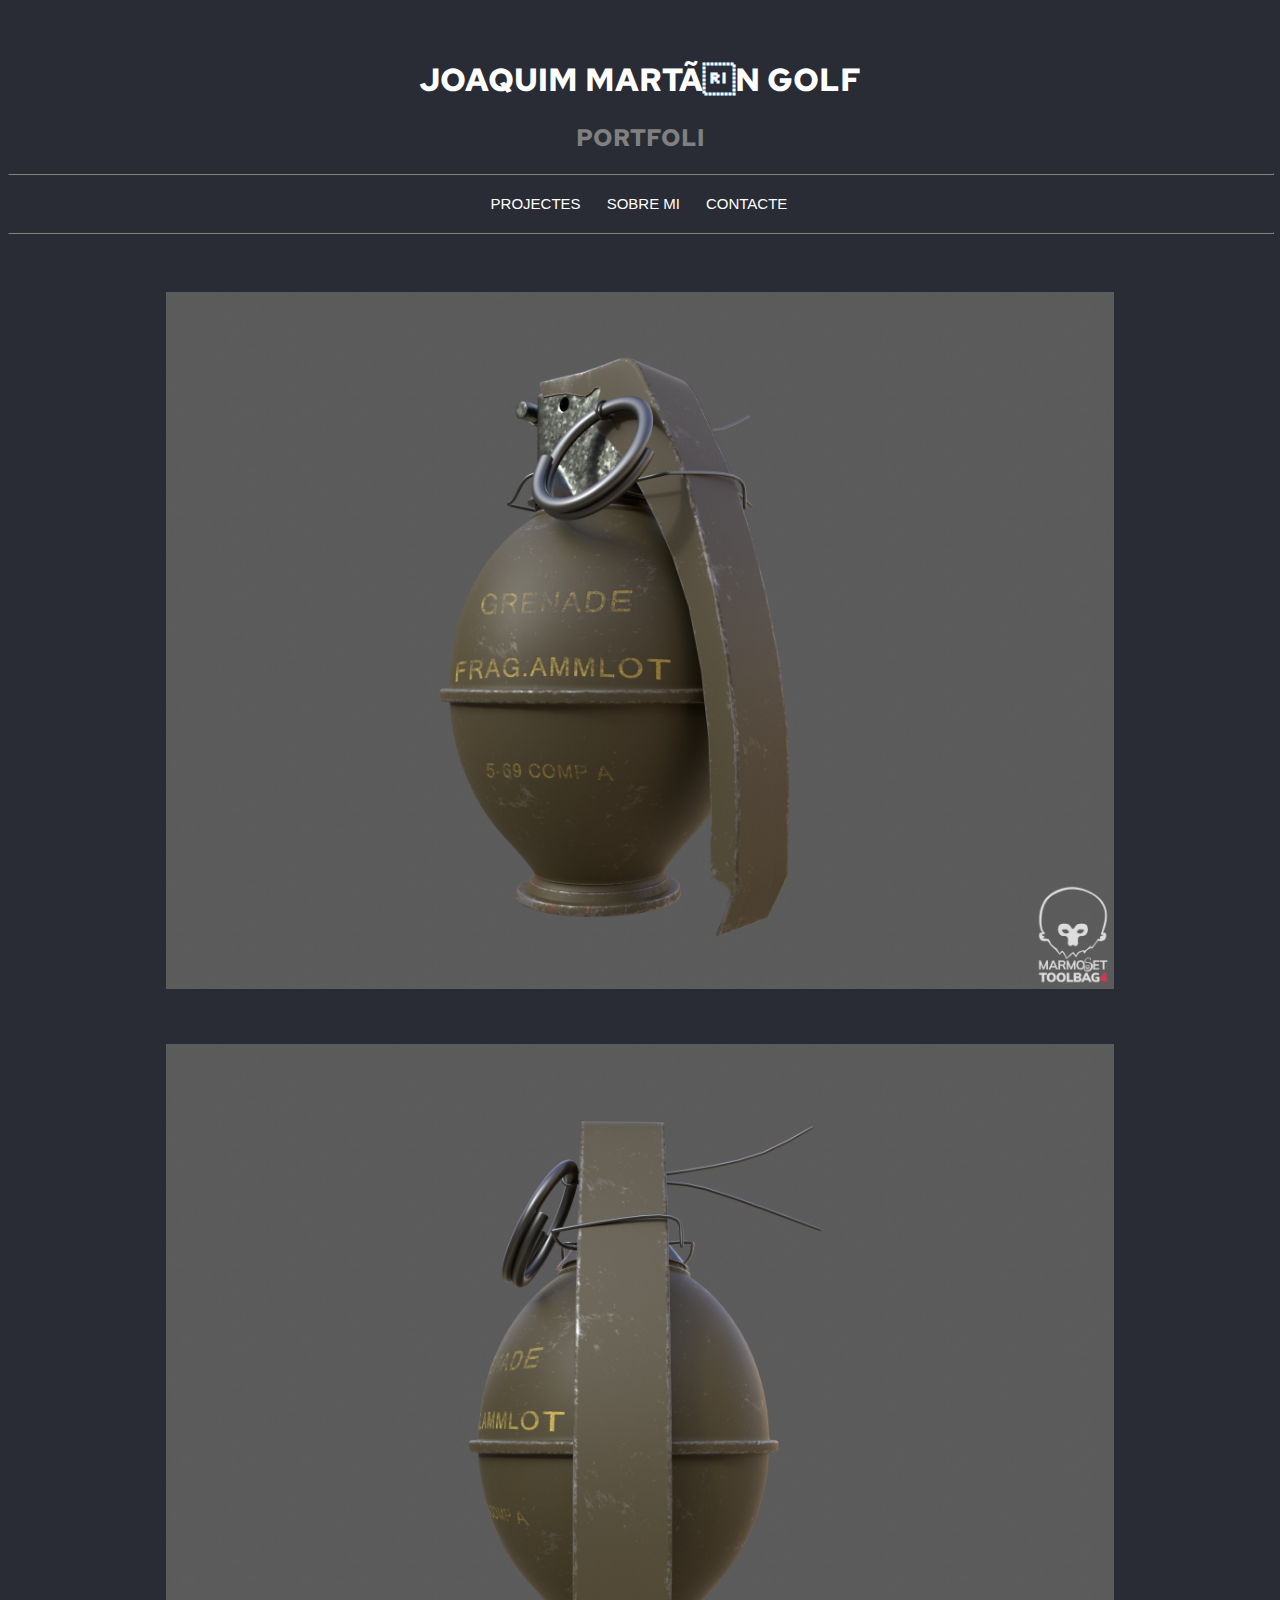
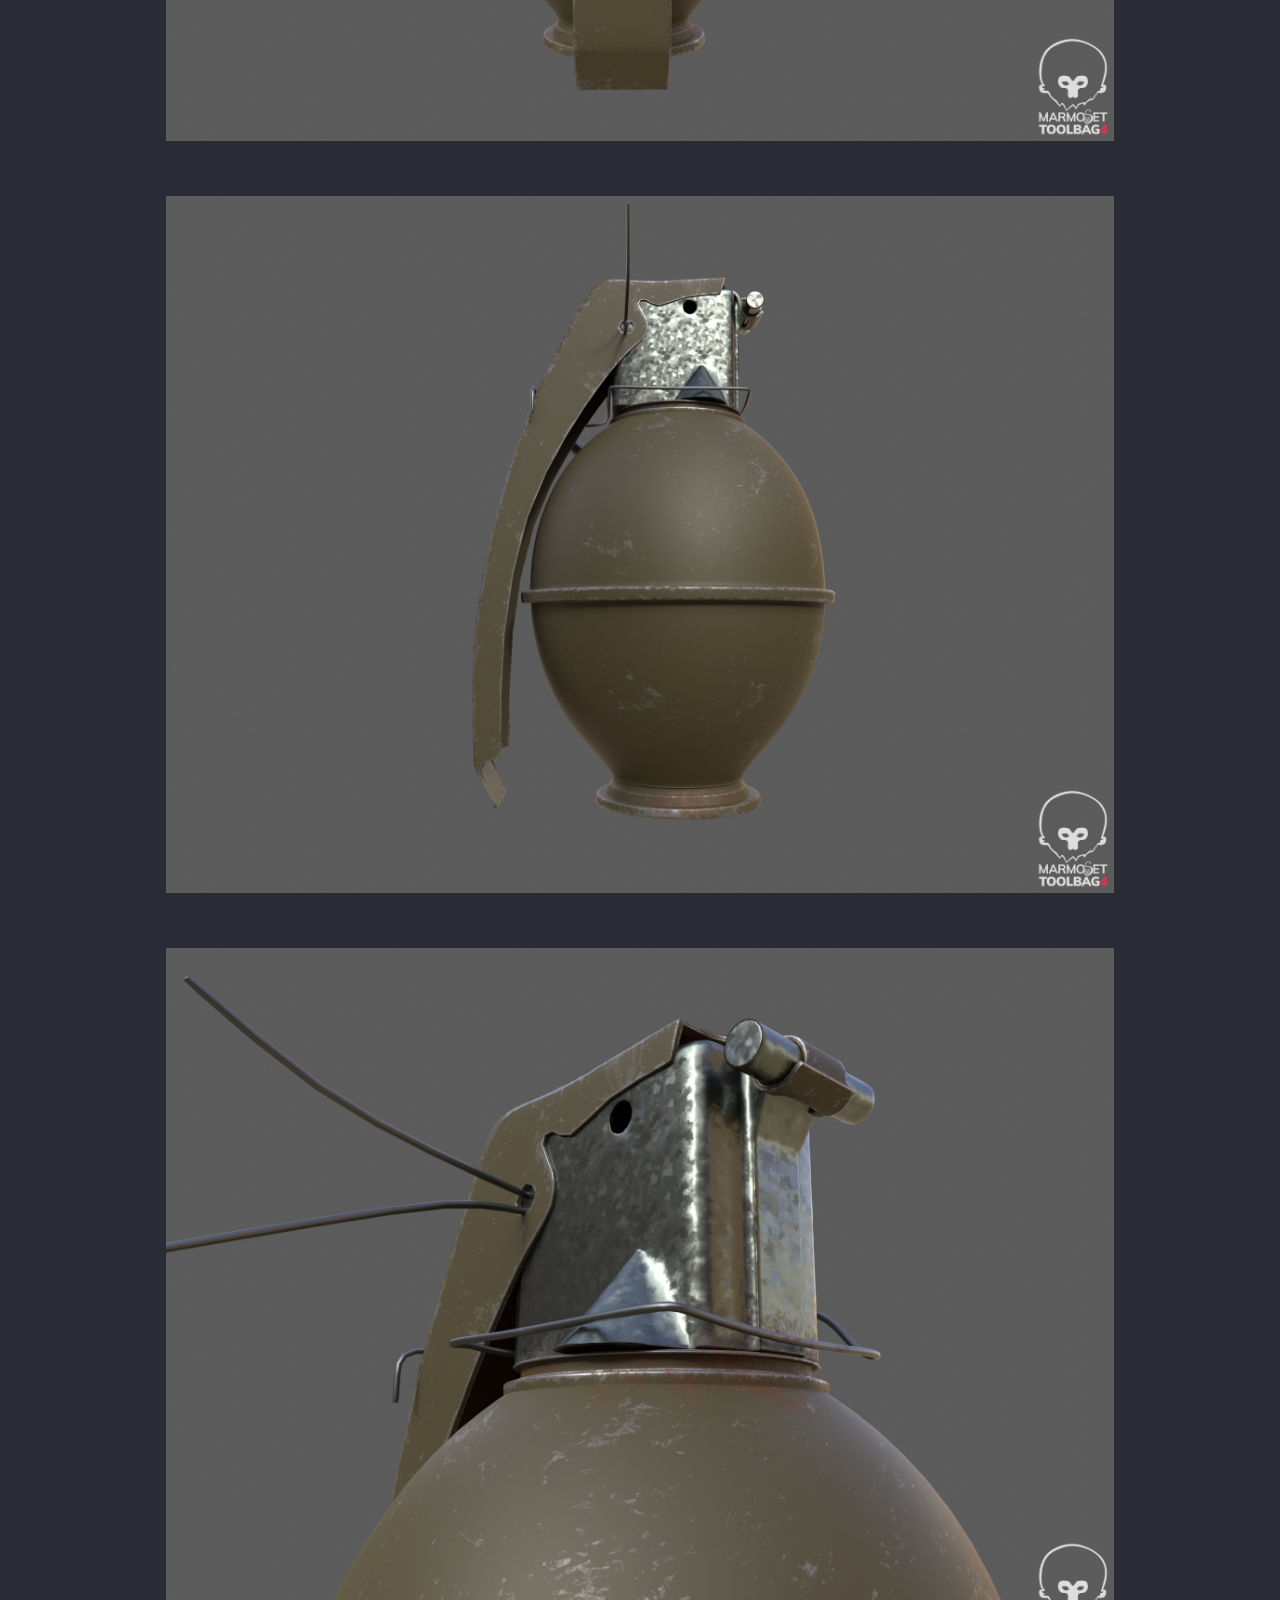
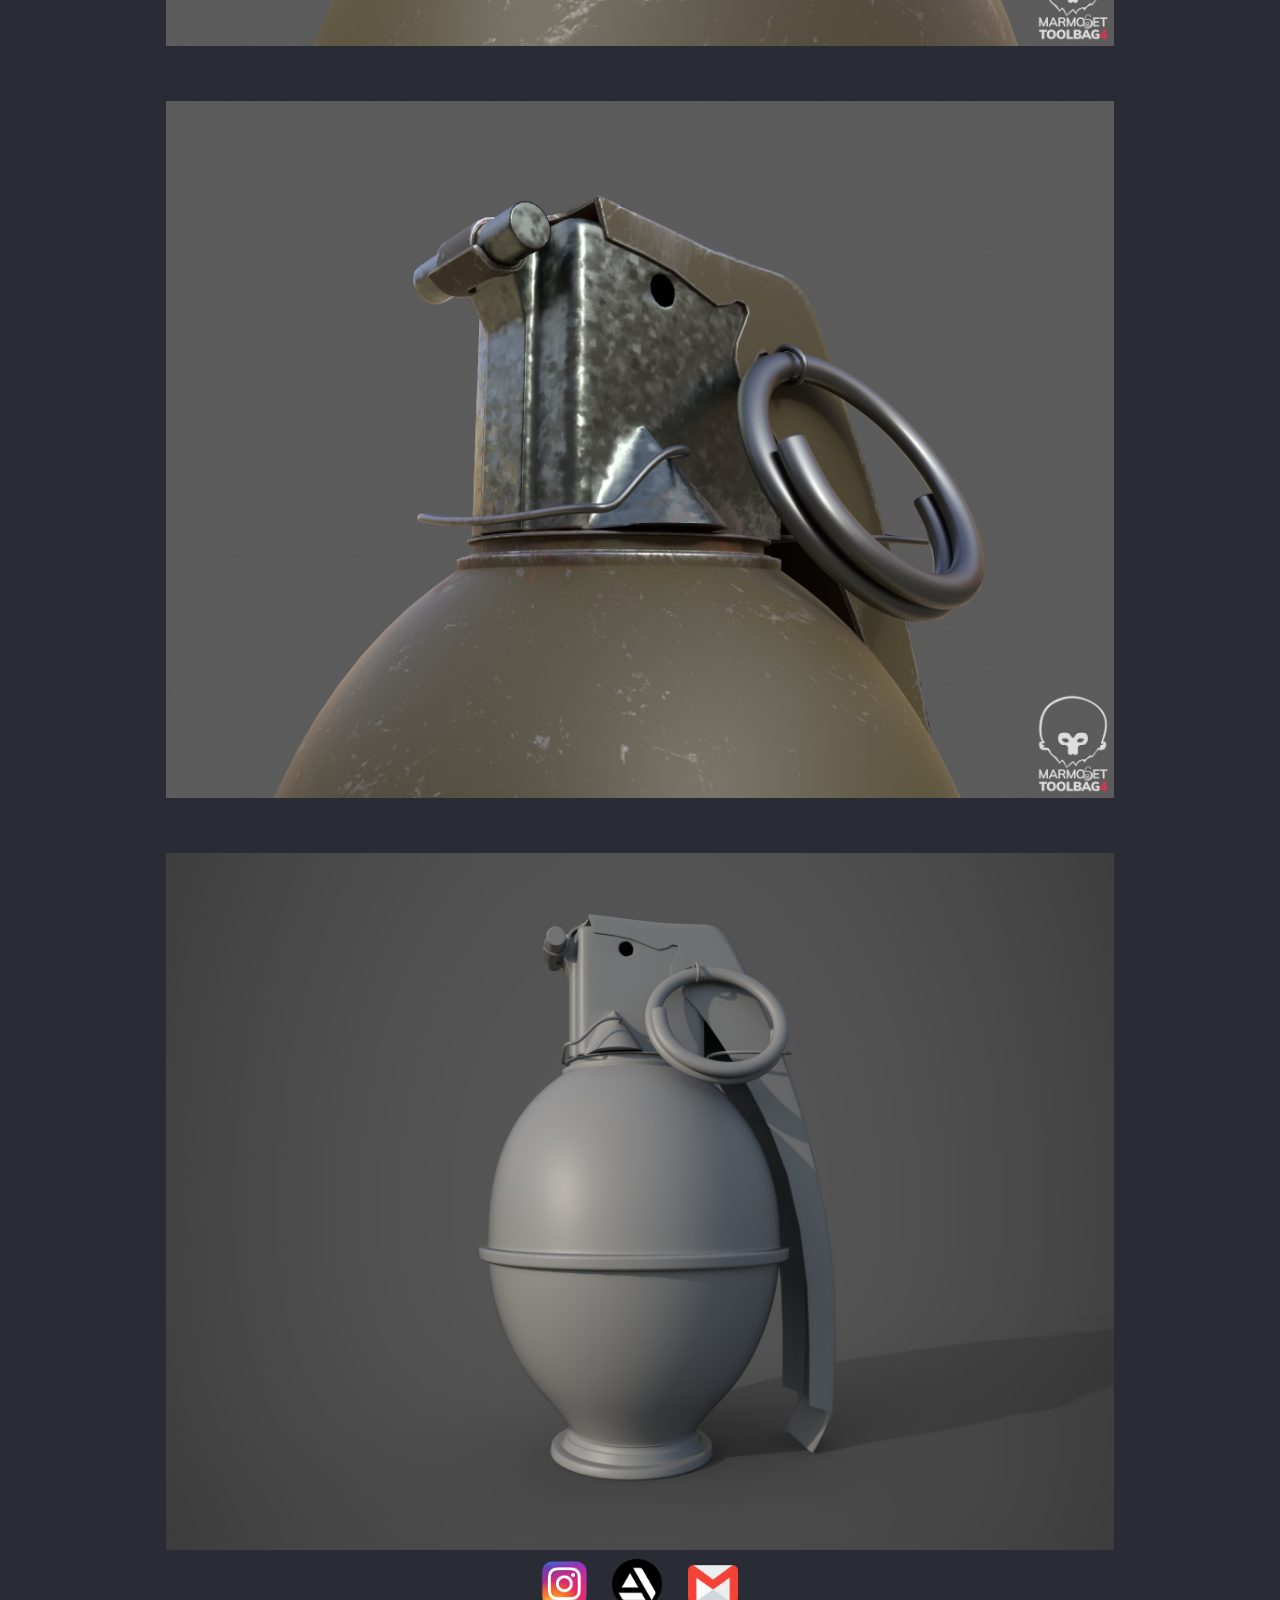
<file: Nivells/foto3.html>
<!DOCTYPE html>
<html lang="en">
<head>
<name="viewport" content="width=device-width, initial-scale=1.0"
  meta charset="UTF-8">
 <link rel="preconnect" href="https://fonts.googleapis.com">
<link rel="preconnect" href="https://fonts.gstatic.com" crossorigin>
<link href="https://fonts.googleapis.com/css2?family=Red+Hat+Text:wght@300&display=swap" rel="stylesheet">
  <link rel="stylesheet" href="../css/style2.css">
</header>
</head> 
<body>
  <div class="contenidor">      
  <h1>JOAQUIM MARTÍN GOLF</h1>
   <h2>PORTFOLI</h2>
  <hr class="barres">
  <div>
    <p>

      <a href="../index.html">PROJECTES</a> 
       <a href="../Nivells/mi.html"> SOBRE MI</a> 
      <a href="../Nivells/contacte.html"> CONTACTE</a>
    </p>
  </div>
        <hr class="barres">     
        <img class="img" src="../images/gra1.jpg" alt="img"></a>
        <br> 
        <img class="img" src="../images/gra2.jpg" alt="img"></a> 
        <br> 
        <img class="img" src="../images/gra3.jpg" alt="img"></a> 
        <br>      
        <img class="img" src="../images/gra4.jpg" alt="img"></a> 
        <br>   
         <img class="img" src="../images/gra5.jpg" alt="img"></a> 
        <br> 
          <img class="img" src="../images/gra6.jpg" alt="img"></a> 
        <br> 
        
        

<div>
  <a href=https://www.instagram.com/>
  <img src="../images/insta.png" width="50px" height="50px">
  <a href="https://joaquimgolf.artstation.com/">
  <img src="../images/artstation.png" width="50px" height="50px"></a>
  <a href="mailto:joaquimgolf97@gmail.com">
  <img src="../images/gmail.png" width="50px" height="50px"></a>
  </div>






  
  
</body>
</html>
</file>
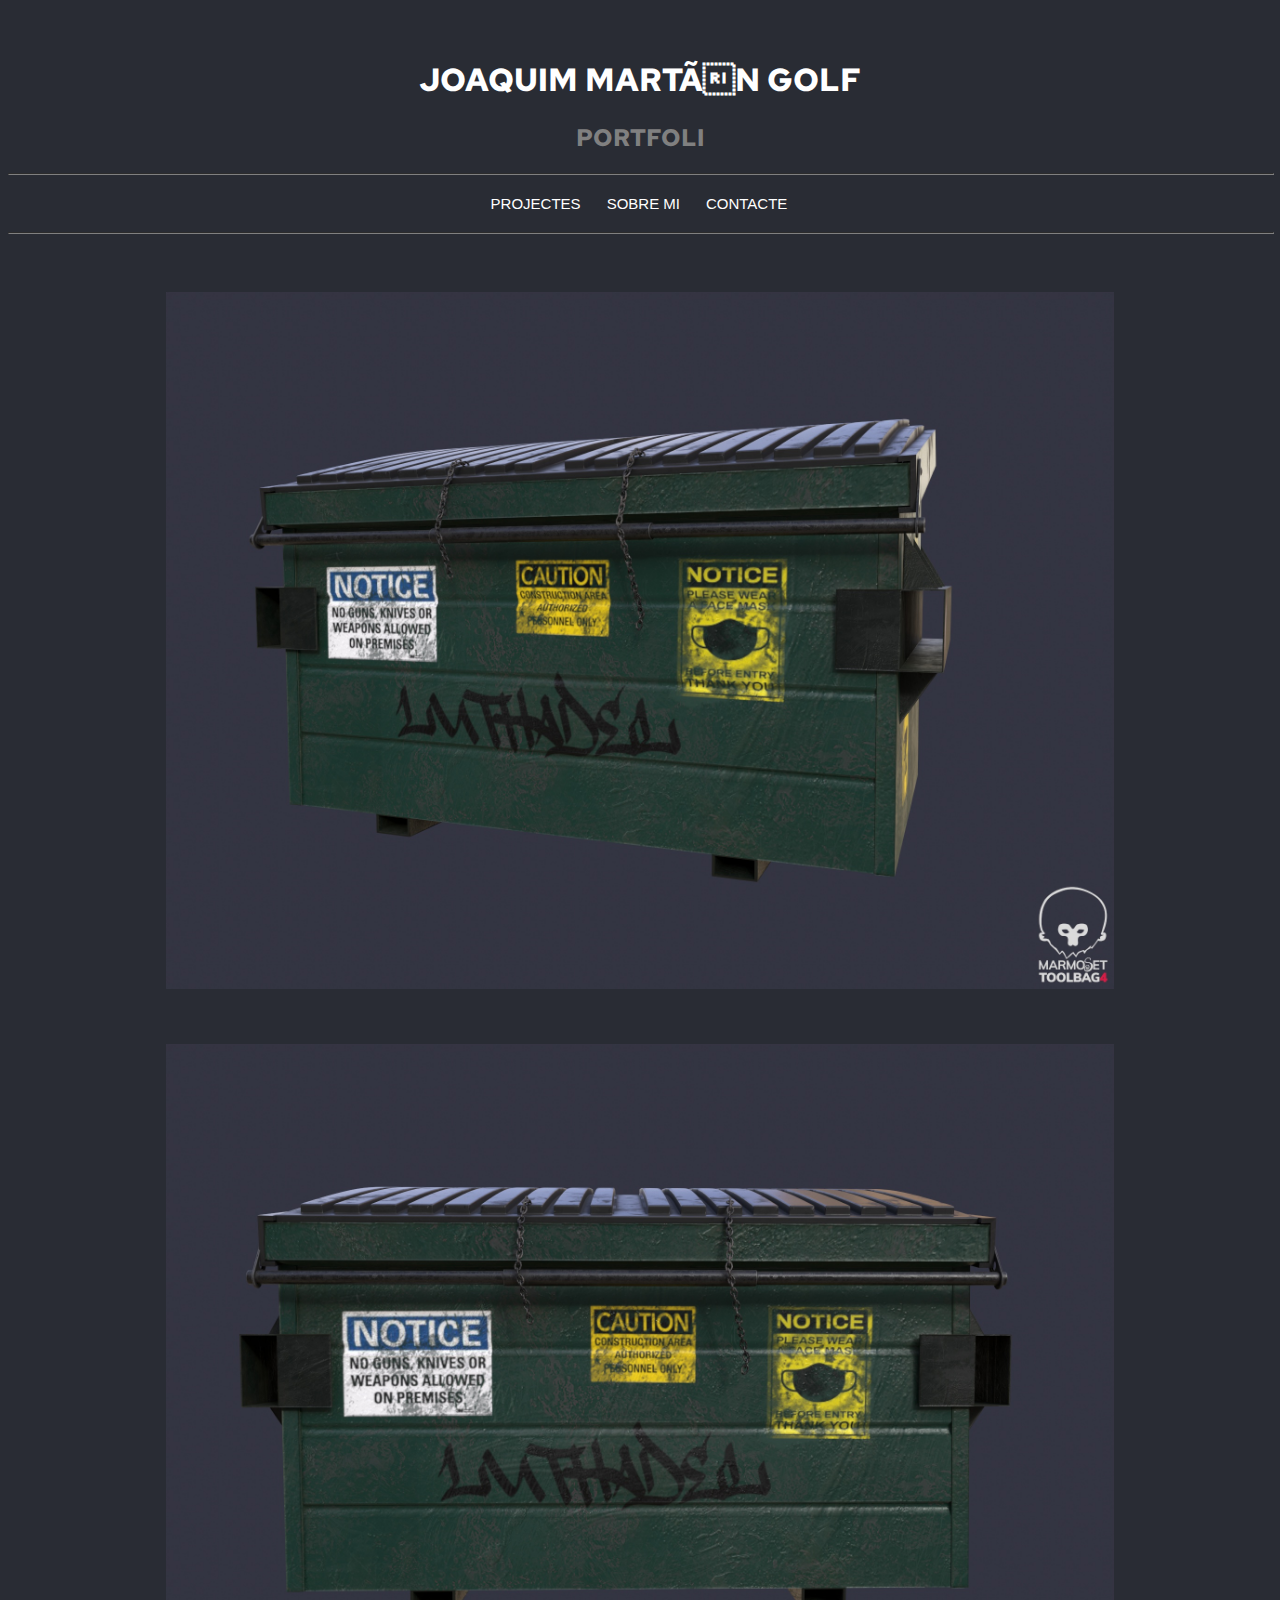
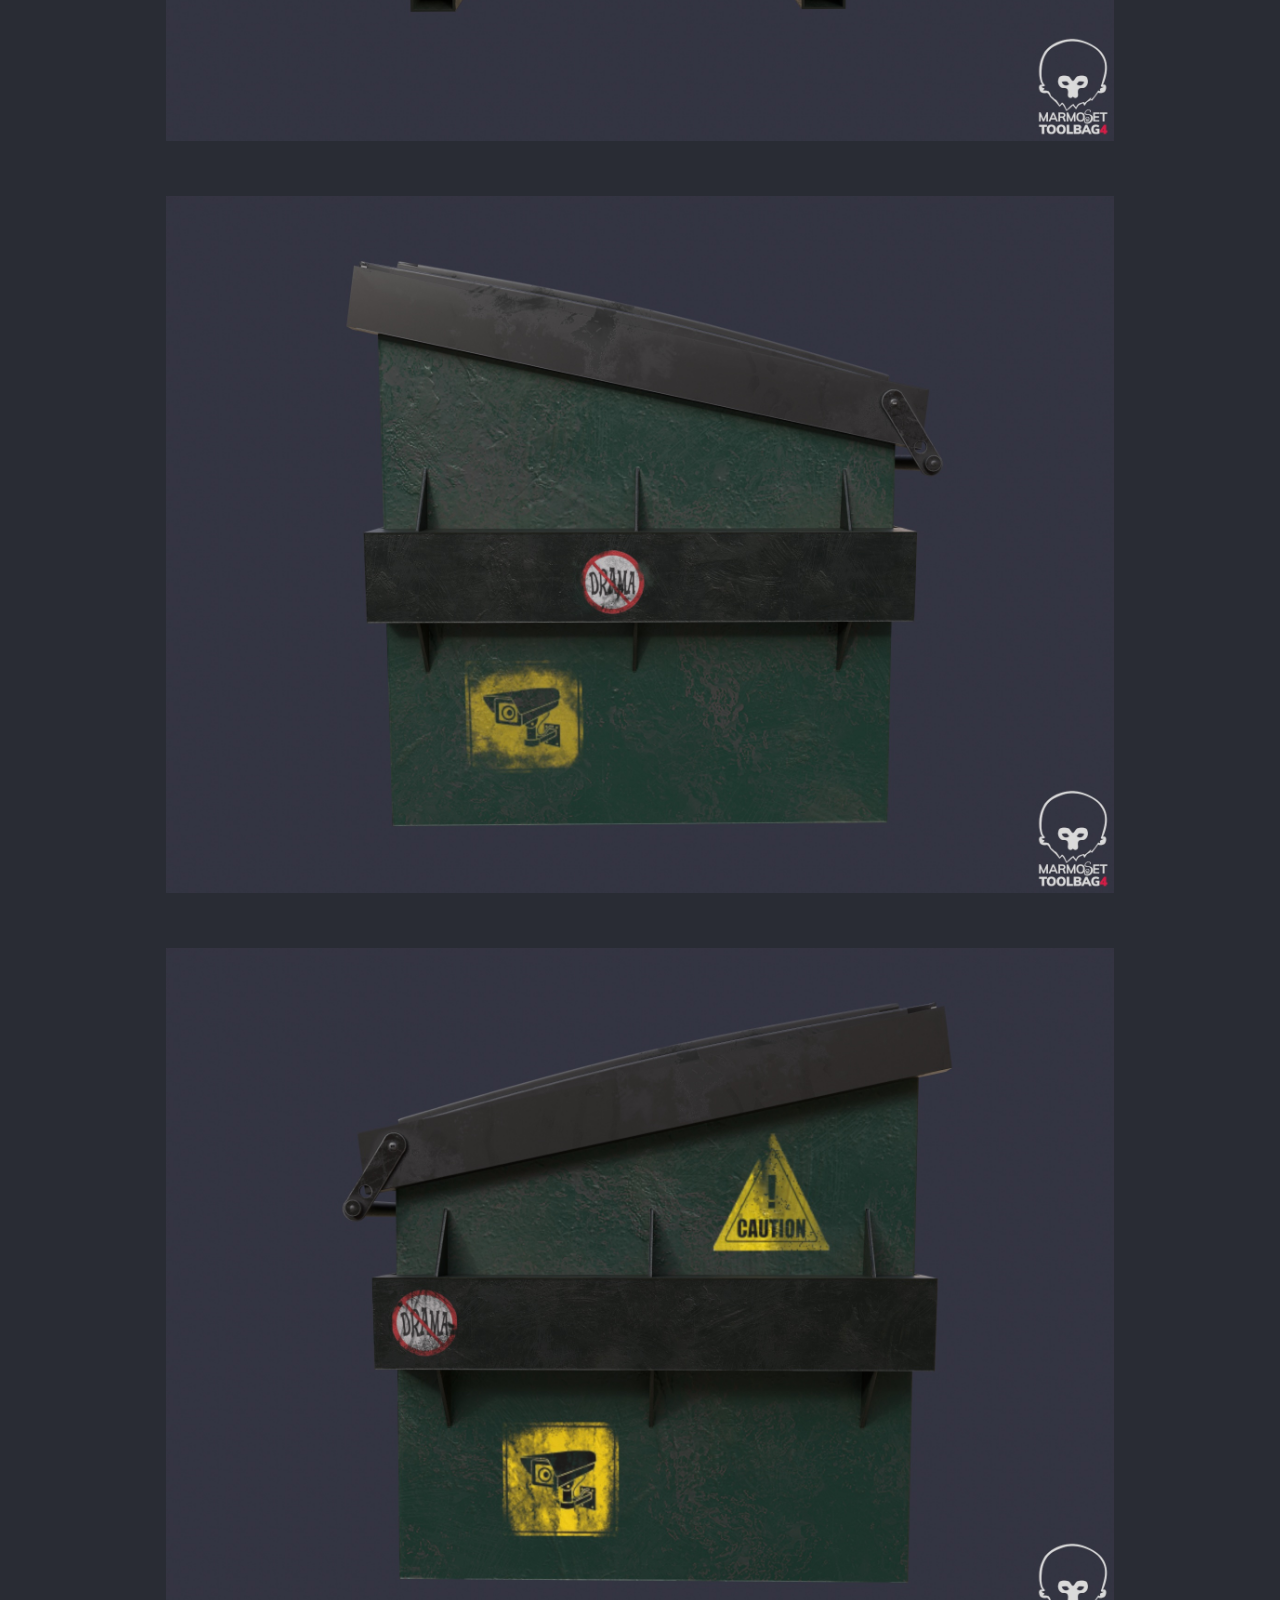
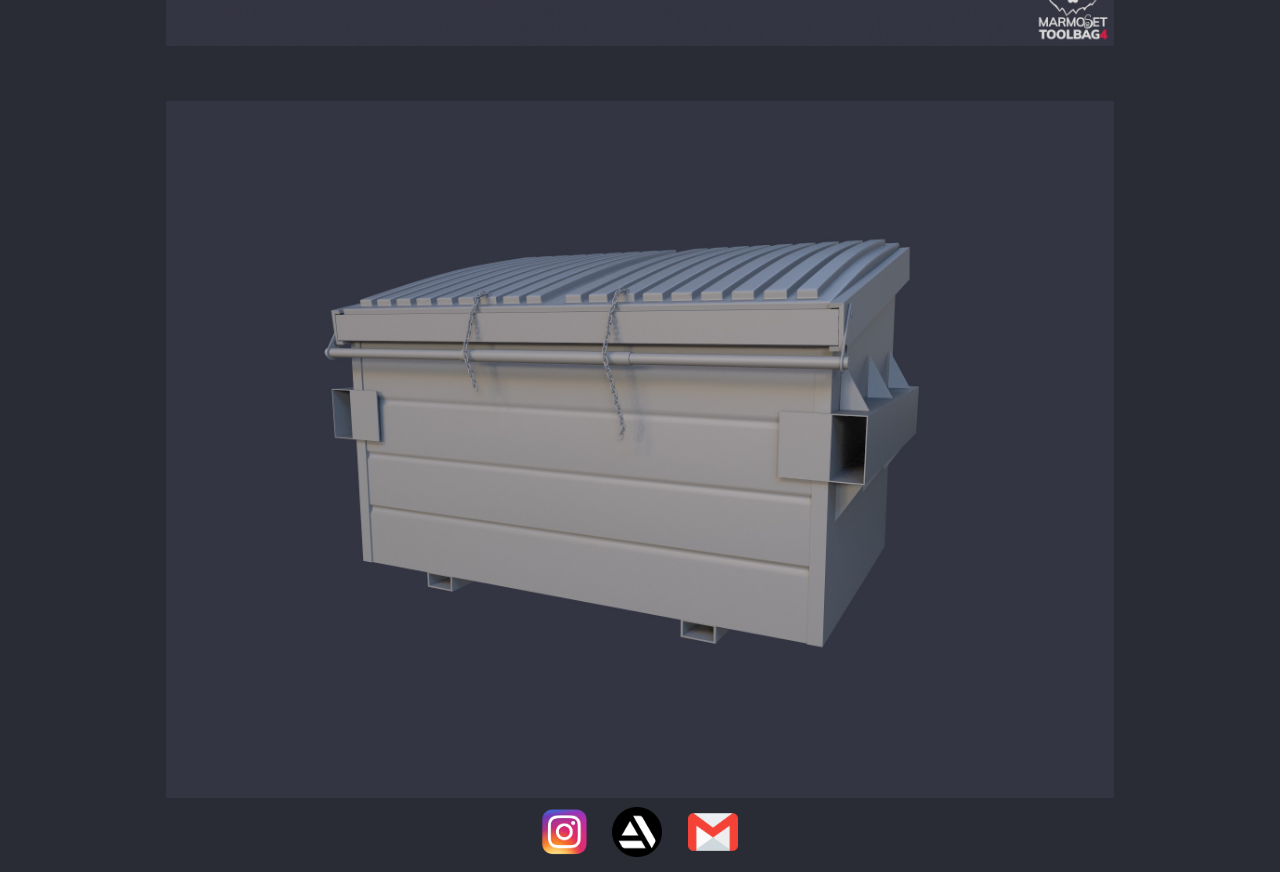
<file: Nivells/foto4.html>
<!DOCTYPE html>
<html lang="en">
<head>
 <name="viewport" content="width=device-width, initial-scale=1.0"
  meta charset="UTF-8">
  <title>Prova HTML Joaquim Martin</title>
  <link rel="preconnect" href="https://fonts.googleapis.com">
<link rel="preconnect" href="https://fonts.gstatic.com" crossorigin>
<link href="https://fonts.googleapis.com/css2?family=Red+Hat+Text:wght@300&display=swap" rel="stylesheet">
  <link rel="stylesheet" href="../css/style2.css">
</header>
</head> 
<body>
  <div class="contenidor">      
  <h1>JOAQUIM MARTÍN GOLF</h1>
   <h2>PORTFOLI</h2>
  <hr class="barres">
  <div>
    <p>

      <a href="../index.html">PROJECTES</a> 
       <a href="../Nivells/mi.html"> SOBRE MI</a> 
      <a href="../Nivells/contacte.html"> CONTACTE</a>
    </p>
  </div>
        <hr class="barres">     
        <img class="img" src="../images/dump1.jpg" alt="img"></a>
        <br> 
        <img class="img" src="../images/dump2.jpg" alt="img"></a> 
        <br> 
        <img class="img" src="../images/dump3.jpg" alt="img"></a> 
        <br>      
        <img class="img" src="../images/dump4.jpg" alt="img"></a> 
        <br>
          <img class="img" src="../images/dump6.jpg" alt="img"></a> 
        <br>


<div>
  <a href=https://www.instagram.com/>
  <img src="../images/insta.png" width="50px" height="50px">
  <a href="https://joaquimgolf.artstation.com/">
  <img src="../images/artstation.png" width="50px" height="50px"></a>
  <a href="mailto:joaquimgolf97@gmail.com">
  <img src="../images/gmail.png" width="50px" height="50px"></a>
  </div>






  
  
</body>
</html>
</file>
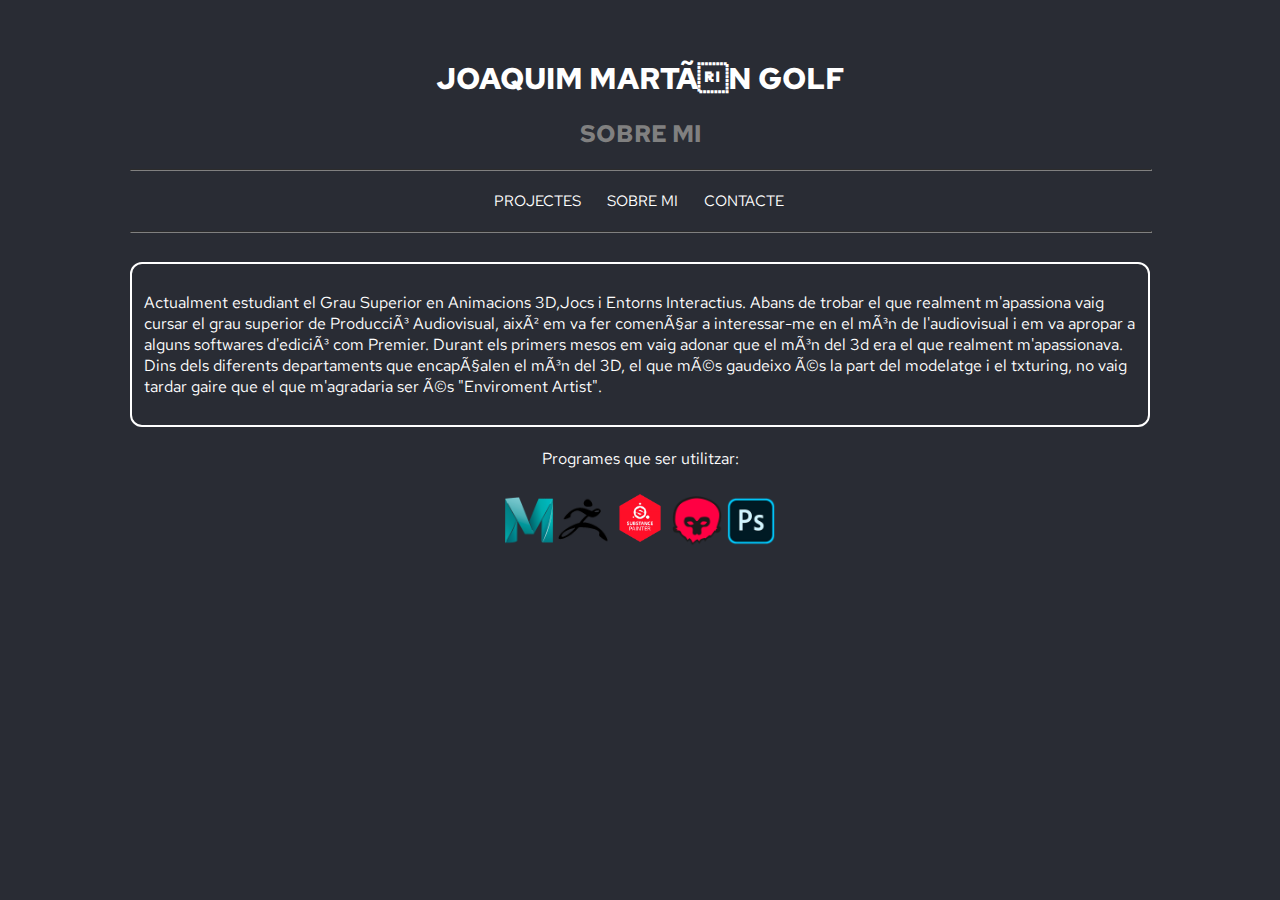
<file: Nivells/mi.html>
<!DOCTYPE html>
<html lang="en">
<head>
  <name="viewport" content="width=device-width, initial-scale=1.0"
  meta charset="UTF-8">
  <title>Portfoli Joaquim Martin</title>
  <link rel="preconnect" href="https://fonts.googleapis.com">
<link rel="preconnect" href="https://fonts.gstatic.com" crossorigin>
<link href="https://fonts.googleapis.com/css2?family=Red+Hat+Text:wght@300&display=swap" rel="stylesheet">
  <link rel="stylesheet" href="../css/style4.css">
</header>
</head> 
<body>
  <div class="contenidor">  
  <div class="nom">  
  <h1>JOAQUIM MARTÍN GOLF</h1>
  </div>  
   <h2>SOBRE MI</h2>
  <hr class="barres">
  <div>
    <p>

      <a href="../index.html">PROJECTES</a> 
       <a href="../Nivells/mi.html"> SOBRE MI</a> 
      <a href="../Nivells/contacte.html"> CONTACTE</a>
    </p>
  </div>
        <hr class="barres">     
        <br>
  <div class="contenidor2">
  <div class="lletra">

<p>Actualment estudiant el Grau Superior en Animacions 3D,Jocs i Entorns Interactius.
Abans de trobar el que realment m'apassiona vaig cursar el grau superior de Producció Audiovisual, això em va fer començar a interessar-me en el món de l'audiovisual i em va apropar a alguns softwares d'edició com Premier.
Durant els primers mesos em vaig adonar que el món del 3d era el que realment m'apassionava.
Dins dels diferents departaments que encapçalen el món del 3D, el que més gaudeixo és la part del modelatge i el txturing, no vaig tardar gaire que el que m'agradaria ser és "Enviroment Artist".
</p>
</div>
 </div>

<div class="programes">
<p>Programes que ser utilitzar:
</div>

<div class="programes1">
  
<img src="../images/maya.png" width="50px" height="50px">
<img src="../images/zbrush.png" width="50px" height="50px">
<img src="../images/substance.png" width="56px" height="56px">
<img src="../images/marmo.png" width="50px" height="50px">
<img src="../images/photo.png" width="50px" height="50px">


</div>

</p>

 
       
        
  
  <footer>
  
    </footer>
</body>
</html>
</file>
<file: css/style.css>
body{
  background-color: #292C34;
  text-align: center;
 font-family: 'Red Hat Text', sans-serif;
  display: flex;
  flex-direction: row;
  flex-wrap: wrap;
  align-items: center;
  justify-content: center;
  
}

  



.barres{
width: 75%;
background-color:grey ;
border-color: grey;

}
a{
  font-family: 'Red Hat Text', sans-serif;
  padding: 3px 8px;
  font-size: 15px;
  color: white;
  text-decoration: none;
  display: inline-block;
  margin: 1px 2px;
  cursor: pointer;
  max-width: 650px;
  padding-right: 10px;


}



.relleno{
  border: 3px solid #000080;
  height: 25px;
}
.logos{
padding: 50px;
}

a:hover{
  color: white;
  background-color: rgba(255, 255, 255, 0.6);
  border-radius:5px ;
}

h1{
  margin-top: 50px;
  color: white;
}
h2{
  color: grey;
}
.img{
  width: 600px;
  height:  auto;
  margin: 1px;
  border: 4px double black;
  gap: 20px;

}
</file>
<file: images/Multicines Sucre Vic_files/shadowbox.css>
#sb-title-inner,#sb-info-inner,#sb-loading-inner,div.sb-message{font-family:"HelveticaNeue-Light","Helvetica Neue",Helvetica,Arial,sans-serif;font-weight:200;color:#fff;}
#sb-container{position:fixed;margin:0;padding:0;top:0;left:0;z-index:999;text-align:left;visibility:hidden;display:none;}
#sb-overlay{position:relative;height:100%;width:100%;}
#sb-wrapper{position:absolute;visibility:hidden;width:100px;}
#sb-wrapper-inner{position:relative;border:1px solid #303030;overflow:hidden; min-height:500px !important;}
#sb-body{position:relative;height:100%;}
#sb-body-inner{position:absolute;height:100%;width:100%;}
#sb-player.html{height:100%;overflow:auto;}
#sb-body img{border:none;}
#sb-loading{position:relative;height:100%;}
#sb-loading-inner{position:absolute;font-size:14px;line-height:24px;height:24px;top:50%;margin-top:-12px;width:100%;text-align:center;}
#sb-loading-inner span{background:url(loading.gif) no-repeat;padding-left:34px;display:inline-block;}
#sb-body{background-color:#E0D7E8;}
#sb-loading{background-color:#060606;}
#sb-title,#sb-info{position:relative;margin:0;padding:0;overflow:hidden;}
#sb-title,#sb-title-inner{height:26px;line-height:26px;}
#sb-title-inner{font-size:16px;}
#sb-info,#sb-info-inner{height:20px;line-height:20px;}
#sb-info-inner{font-size:12px;}
#sb-nav{float:right;height:16px;padding:2px 0;width:45%;}
#sb-nav a{float:right;height:20px;width:20px;margin-left:3px;cursor:pointer;background-repeat:no-repeat;}
#sb-nav-close{background-image:url(close.png);}
#sb-nav-next{background-image:url(next.png);}
#sb-nav-previous{background-image:url(previous.png);}
#sb-nav-play{background-image:url(play.png);}
#sb-nav-pause{background-image:url(pause.png);}
#sb-counter{float:left;width:45%;}
#sb-counter a{padding:0 4px 0 0;text-decoration:none;cursor:pointer;color:#fff;}
#sb-counter a.sb-counter-current{text-decoration:underline;}
div.sb-message{font-size:12px;padding:10px;text-align:center;}
div.sb-message a:link,div.sb-message a:visited{color:#fff;text-decoration:underline;}
#sb-info {position: absolute; right: 42px; top: 43px;}
</file>
<file: images/Multicines Sucre Vic_files/datetimepicker.css>
.xdsoft_datetimepicker{
	box-shadow: 0px 5px 15px -5px rgba(0, 0, 0, 0.506);
	background: #FFFFFF;
	border-bottom: 1px solid #BBBBBB;
	border-left: 1px solid #CCCCCC;
	border-right: 1px solid #CCCCCC;
	border-top: 1px solid #CCCCCC;
	color: #333333;
	display: block;
	font-family: "Helvetica Neue", "Helvetica", "Arial", sans-serif;
	padding: 8px;
	padding-left: 0px;
	padding-top: 2px;
	position: absolute;
	z-index: 9999;
	-moz-box-sizing: border-box;
	box-sizing: border-box;
	display:none;
}

.xdsoft_datetimepicker iframe {
    position: absolute;
    left: 0;
    top: 0;
    width: 75px;
    height: 210px;
    background: transparent;
    border:none;
}
/*For IE8 or lower*/
.xdsoft_datetimepicker button {
    border:none !important;
}

.xdsoft_noselect{
	-webkit-touch-callout: none;
	-webkit-user-select: none;
	-khtml-user-select: none;
	-moz-user-select: none;
	-ms-user-select: none;
	-o-user-select: none;
	user-select: none;
}
.xdsoft_noselect::selection { background: transparent; }
.xdsoft_noselect::-moz-selection { background: transparent; }
.xdsoft_datetimepicker.xdsoft_inline{
	display: inline-block;
	position: static;
	box-shadow: none;
}
.xdsoft_datetimepicker *{
	-moz-box-sizing: border-box;
	box-sizing: border-box;
	padding:0px;
	margin:0px;
}
.xdsoft_datetimepicker .xdsoft_datepicker, .xdsoft_datetimepicker  .xdsoft_timepicker{
	display:none;
}
.xdsoft_datetimepicker .xdsoft_datepicker.active, .xdsoft_datetimepicker  .xdsoft_timepicker.active{
	display:block;
}
.xdsoft_datetimepicker .xdsoft_datepicker{
	/* width: 224px; */
	float:left;
	margin-left:8px;
}
.xdsoft_datetimepicker  .xdsoft_timepicker{
	width: 58px;
	float:left;
	text-align:center;
	margin-left:8px;
	margin-top:0px;
}
.xdsoft_datetimepicker  .xdsoft_datepicker.active+.xdsoft_timepicker{
	margin-top:8px;
	margin-bottom:3px
}
.xdsoft_datetimepicker  .xdsoft_mounthpicker{
	position: relative;
	text-align: center;
}

.xdsoft_datetimepicker  .xdsoft_prev, .xdsoft_datetimepicker  .xdsoft_next,.xdsoft_datetimepicker  .xdsoft_today_button{
	background-image: url('[data-uri]');
}
.xdsoft_datetimepicker  .xdsoft_prev{
    float: left;
	background-position:-20px 0px;
}
.xdsoft_datetimepicker  .xdsoft_today_button{
    float: left;
	background-position:-70px 0px;
	margin-left:5px;
}

.xdsoft_datetimepicker  .xdsoft_next{
    float: right;
	background-position:0px 0px;
}
.xdsoft_datetimepicker  .xdsoft_next:active,.xdsoft_datetimepicker  .xdsoft_prev:active{
}
.xdsoft_datetimepicker  .xdsoft_next,.xdsoft_datetimepicker  .xdsoft_prev ,.xdsoft_datetimepicker  .xdsoft_today_button{
	background-color: transparent;
	background-repeat: no-repeat;
	border: 0px none currentColor;
	cursor: pointer;
	display: block;
	height: 30px;
	opacity: 0.5;
	outline: medium none currentColor;
	overflow: hidden;
	padding: 0px;
	position: relative;
	text-indent: 100%;
	white-space: nowrap;
	width: 20px;
}
.xdsoft_datetimepicker  .xdsoft_timepicker .xdsoft_prev,
.xdsoft_datetimepicker  .xdsoft_timepicker .xdsoft_next{
	float:none;
	background-position:-40px -15px;
	height: 15px;
	width: 30px;
	display: block;
	margin-left:14px;
	margin-top:7px;
}
.xdsoft_datetimepicker  .xdsoft_timepicker .xdsoft_prev{
	background-position:-40px 0px;
	margin-bottom:7px;
	margin-top:0px;
}
.xdsoft_datetimepicker  .xdsoft_timepicker .xdsoft_time_box{
	height:151px;
	overflow:hidden;
	border-bottom:1px solid #DDDDDD;
}
.xdsoft_datetimepicker  .xdsoft_timepicker .xdsoft_time_box >div >div{
	background: #F5F5F5;
	border-top:1px solid #DDDDDD;
	color: #666666;
	font-size: 12px;
	text-align: center;
	border-collapse:collapse;
	cursor:pointer;
	border-bottom-width:0px;
	height:25px;
	line-height:25px;
}

.xdsoft_datetimepicker  .xdsoft_timepicker .xdsoft_time_box >div > div:first-child{
 border-top-width:0px;
}
.xdsoft_datetimepicker  .xdsoft_today_button:hover,
.xdsoft_datetimepicker  .xdsoft_next:hover,
.xdsoft_datetimepicker  .xdsoft_prev:hover {
    opacity: 1;
}
.xdsoft_datetimepicker  .xdsoft_label{
	display: inline;
    position: relative;
    z-index: 9999;
    margin: 0;
    padding: 5px 3px;
    font-size: 14px;
    line-height: 20px;
    font-weight: bold;
    background-color: #fff;
	float:left;
	width:182px;
	text-align:center;
	cursor:pointer;
}
.xdsoft_datetimepicker  .xdsoft_label:hover{
	text-decoration:underline;
}
.xdsoft_datetimepicker  .xdsoft_label > .xdsoft_select{
	border:1px solid #ccc;
	position:absolute;
	display:block;
	right:0px;
	top:30px;
	z-index:101;
	display:none;
	background:#fff;
	max-height:160px;
	overflow-y:hidden;
}
.xdsoft_datetimepicker  .xdsoft_label > .xdsoft_select.xdsoft_monthselect{right:-7px;}
.xdsoft_datetimepicker  .xdsoft_label > .xdsoft_select.xdsoft_yearselect{right:2px;}
.xdsoft_datetimepicker  .xdsoft_label > .xdsoft_select > div > .xdsoft_option:hover{
	color: #fff;
    background: #ff8000;
}
.xdsoft_datetimepicker  .xdsoft_label > .xdsoft_select > div > .xdsoft_option{
	padding:2px 10px 2px 5px; 
}
.xdsoft_datetimepicker  .xdsoft_label > .xdsoft_select > div > .xdsoft_option.xdsoft_current{
	background: #33AAFF;
	box-shadow: #178FE5 0px 1px 3px 0px inset;
	color:#fff;
	font-weight: 700;
}
.xdsoft_datetimepicker  .xdsoft_month{
	width:90px;
	text-align:right;
}
.xdsoft_datetimepicker  .xdsoft_calendar{
	clear:both;
}
.xdsoft_datetimepicker  .xdsoft_year{
	width:56px;
}
.xdsoft_datetimepicker  .xdsoft_calendar table{
	border-collapse:collapse;
	width:100%;
	
}
.xdsoft_datetimepicker  .xdsoft_calendar td > div{
	text-align: center;
}
.xdsoft_datetimepicker  .xdsoft_calendar th{
	height: 25px;
}
.xdsoft_datetimepicker  .xdsoft_calendar td,.xdsoft_datetimepicker  .xdsoft_calendar th{
	width:14.2857142%;
	text-align:center;
	background: #F5F5F5;
	border:1px solid #DDDDDD;
	color: #666666;
	font-size: 12px;
	text-align: right;
	padding:0px;
	border-collapse:collapse;
	cursor:pointer;
	height: 25px;
}
.xdsoft_datetimepicker  .xdsoft_calendar th{
	background: #F1F1F1;
}
.xdsoft_datetimepicker  .xdsoft_calendar td.xdsoft_today{
	color:#33AAFF;
}
.xdsoft_datetimepicker  .xdsoft_calendar td.xdsoft_default,
.xdsoft_datetimepicker  .xdsoft_calendar td.xdsoft_current,
.xdsoft_datetimepicker  .xdsoft_timepicker .xdsoft_time_box >div >div.xdsoft_current{
	background: #33AAFF;
	box-shadow: #178FE5 0px 1px 3px 0px inset;
	color:#fff;
	font-weight: 700;
}
.xdsoft_datetimepicker  .xdsoft_calendar td.xdsoft_other_month,
.xdsoft_datetimepicker  .xdsoft_calendar td.xdsoft_disabled,
.xdsoft_datetimepicker  .xdsoft_time_box >div >div.xdsoft_disabled{
	opacity:0.5;
}
.xdsoft_datetimepicker  .xdsoft_calendar td.xdsoft_other_month.xdsoft_disabled{
	opacity:0.2;
}
.xdsoft_datetimepicker  .xdsoft_calendar td:hover,
.xdsoft_datetimepicker  .xdsoft_timepicker .xdsoft_time_box >div >div:hover{
	color: #fff !important;
    background: #ff8000 !important;
    box-shadow: none !important;
}
.xdsoft_datetimepicker  .xdsoft_calendar td.xdsoft_disabled:hover,
.xdsoft_datetimepicker  .xdsoft_timepicker .xdsoft_time_box >div >div.xdsoft_disabled:hover{
	color: inherit	!important;
    background: inherit !important;
    box-shadow: inherit !important;
}
.xdsoft_datetimepicker  .xdsoft_calendar th{
	font-weight: 700;
	text-align: center;
	color: #999;
	cursor:default;
}
.xdsoft_datetimepicker  .xdsoft_copyright{ color:#ccc !important; font-size:10px;clear:both;float:none;margin-left:8px;}
.xdsoft_datetimepicker  .xdsoft_copyright a{ color:#eee !important;}
.xdsoft_datetimepicker  .xdsoft_copyright a:hover{ color:#aaa !important;}


.xdsoft_time_box{
	position:relative;
	border:1px solid #ccc;
}
.xdsoft_scrollbar >.xdsoft_scroller{
	background:#ccc !important;
	height:20px;
	border-radius:3px;
}
.xdsoft_scrollbar{
	position:absolute;
	width:7px;
	width:7px;
	right:0px;
	top:0px;
	bottom:0px;
	cursor:pointer;
}
.xdsoft_scroller_box{
position:relative;
}
</file>
<file: images/Multicines Sucre Vic_files/olct.css>
.OLCT_purchaseProgress{margin-top:-20px; padding-right:10px;}
.OLCT_activePurchaseProgress{float:right; color:#333;}
.OLCT_inactivePurchaseProgress{float:right; color:#999}
.OLCT_currentPurchaseProgress{text-decoration:underline;}
.OLCT_activeSeperatorPurchaseProgress{float:right;padding-left:10px;padding-right:10px; color:#333;}
.OLCT_inactiveSeperatorPurchaseProgress{float:right;padding-left:10px;padding-right:10px; color:#999}

.OLCT_DetailsPlayTrailer{position:absolute; margin-left:-242px; margin-top:0px;	width:226px;}

.OLCT_paymentSection input, textarea, select, option {
    background: #FAFAFA;
    outline:none;
    transition: all 0.25s ease-in-out;
    -webkit-transition: all 0.25s ease-in-out;
    -moz-transition: all 0.25s ease-in-out;
    border-radius:3px;
    -webkit-border-radius:3px;
    -moz-border-radius:3px;
    border:1px solid rgba(0,0,0, 0.2);
}

.OLCT_paymentSection input:focus, textarea:focus, select:focus, option:focus {
    background: #FFFFFF;
    box-shadow: 0 0 5px rgba(0, 0, 255, 1);
    -webkit-box-shadow: 0 0 5px rgba(0, 0, 255, 1); 
    -moz-box-shadow: 0 0 5px rgba(0, 0, 255, 1);
    border:1px solid rgba(0,0,255, 0.8); 
}

.payAlert {color:red; font-size:14px; font-weight:bold;}

.payNote {color:red;}

.OLCT_eventSubtitleIcon {
float:right; border:0px;
margin-left:10px;
}

.OLCT_event3DIcon {
float:right; border:0px;
}

.OLCT_paymentProcess {
}

.OLCT_paymentProcess table{
	margin-top: 200px;
	width: 450px;
	background: #fff;
	border: 1px solid #000;
}

.OLCT_paymentProcess th, .OLCT_paymentProcess td{
	padding:10px;
}

.OLCT_paymentProcessTime {
}

#OLCT_seatPlan {background-color: #f2f2f2; border: 1px solid #ccc; padding: 20px; margin-bottom: 10px;}
#OLCT_seatPlan .frontRow  {text-transform: uppercase; line-height: 2em;}
#OLCT_seatPlan .screen {
  background:#000; color:#fff; font-weight:bold; font-size:16px;
  height:30px; width:400px;	margin:auto 10px auto 10px;
}
.OLCT_SelectSeatButton {width:400px; display:block; text-align:center; margin-bottom:10px; margin:auto;}
.OLCT_SelectSeatButton p {margin:0px; padding-top:5px; color:#fff;}
.OLCT_SelectSeatButton a {width:400px; height:25px; background:url('/sites/sucre/images/bookseats.png') no-repeat;}
.OLCT_SelectSeatButton a:hover {background-position:0px -25px;}

.OLCT_paymentSection {background-color: #f2f2f2; 	border: 1px solid #ccc;	padding: 10px; margin-bottom: 10px;}
.OLCT_paymentItem {clear:both; padding-left:20px; padding-bottom:5px}
.OLCT_paymentItem label{float:left; width:150px; padding-top:4px; text-align:left}


.OLCT_successSection {background-color: #f2f2f2; 	border: 1px solid #ccc;	padding: 10px; margin-bottom: 10px;}

.OLCT_formButtons {clear:both}
.OLCT_ticketSection {background-color: #f2f2f2; 	border: 1px solid #ccc;	padding: 10px; margin-bottom: 10px;}
.OLCT_ticketItem {clear:both}
.OLCT_ticketItem select{float:left; width:100px}
.OLCT_ticketItem label{float:left; width:400px; padding-left:10px; padding-top:4px; text-align:left}


.OLCT_movieTimesContainer {

}

.OLCT_movieTimesInfo {
	width: 610px;
	width: 100%;
	overflow: hidden;
	margin-bottom: 10px;
	padding-top: 10px;
}

.OLCT_movieTimesInfo img {
	float: left;
	margin-right: 10px;
	margin-bottom: 10px;
}

.OLCT_movieTimesInfo h3 {
}

.OLCT_movieTimesInfo h3 a {
	color: #103253;
	font-size: 18px;
	font-weight: normal;
}

.OLCT_movieTimesInfo p {
	margin: 0 0 5px 0;
}

.OLCT_eventMiniImage {
	float: left;
	margin-right: 10px;
	margin-bottom: 10px;
	height:160px;
}

.OLCT_ticketInfoText {
font-weight:bold;
font-size:16px;
}

.OLCT_pageOuterWrapper {
	margin-top:-30px;
	background:url('/sites/sucre/images/fons_pantalla_fitxa.jpg') repeat-y;
	padding-bottom:50px;
}

.OLCT_pageOuterWrapper h2 {
	text-align:left;
	color:#333;
	font-weight:normal;
	font-size:18px;
	padding:4px 8px;
	margin:0px;
}

.linebottom {margin-left:238px; padding-top:8px; padding-bottom:8px; height:2px; background:url(/sites/sucre/images/linia_divisio.gif) left repeat-x;}

.OLCT_pageInnerWrapper {
background:url(/sites/sucre/images/fons_llums_fitxa.jpg) top no-repeat;
margin-top:-30px; padding:22px;}

.OLCT_movieDetailsContainer {
	width: 610px;
	width: 100%;
	overflow: hidden;
	margin-bottom: 10px;
	padding-top: 10px;
}

.OLCT_eventLargeRating {
float:right; border:0px;
margin-left:10px;
}

.OLCT_eventLargeImage {
	float: left;
	margin-right: 10px;
	margin-bottom: 10px;
	width:226px;
	height:320px;
	background: #fff;
	border: 1px solid #cfcfcf;
	padding: 2px;
}

.OLCT_movieDetailsContainer h3 {
font-size:25px;
margin-top:0px;
padding-bottom:10px;
}

.OLCT_movieDetailsContainer h3 a {
	color: #103253;
	font-size: 18px;
	font-weight: normal;
}

.OLCT_movieDetailsContainer p {
	margin: 0 0 5px 0;
}

.OLCT_movieDetailsContainer table{
margin-top:-8px;
margin-bottom:-1px;
}

.OLCT_eventWebsiteLink {
float:right; margin-top:-25px; padding-right:8px;
}

.OLCT_movieTimes {
	border: 1px solid #ccc;
	padding: 1px;
}

.OLCT_movieTimes table {
	border-collapse: collapse;
	width: 100%;
}

.OLCT_movieTimes th, .OLCT_movieTimes td {
	border: 1px solid #fff;
	line-height: 2em;
}

.OLCT_movieTimes th {
	background-color: #f2f2f2;
	font-weight: normal;
	width: 170px;
	text-align: left;
	padding-left: 5px;
}

.OLCT_movieTimes td {
	background: #efefef;
	text-align: center;
}

.OLCT_movieTimes td a {
	color: #666;
	display: block;
	font-weight: bold;
	text-decoration: underline;
}

.OLCT_movieTimes td a:hover {
	background: #666;
	color: #fff;
}

.OLCT_movieTimes td a.mz {
	background: #fdf9db url(http://www.onlinecinematickets.com/sites/gate/i/mz.gif) no-repeat 99% 1px;
	color: #333;
}

.OLCT_movieTimes td a.mz:hover {
	background: #666 url(http://www.onlinecinematickets.com/sites/gate/i/mz-hover.gif) no-repeat 99% 1px;
	color: #fff;
}
</file>
<file: images/Multicines Sucre Vic_files/printathome.css>
/*------------------*/
/*PRINT AT HOME     */
/*------------------*/

body {
	text-align: left;
	background: #fff;
	padding: 0px;
	margin: 0px;
	font-family: Verdana,Arial,Helvetica, sans-serif;
}

#printAtHome {
	margin-left:auto;
	margin-right:auto;
	font-family:arial;
	background:#fff;
	text-align:left;
	color:#000;
}

#printAtHome .ticket {
	width: 700px;
	height:400px;
	border:2px solid black;
	padding:3px;
	position: relative;
}

#printAtHome .ticketContainer {
	position: absolute;
	width:700px;
	height:400px;
}

#printAtHome .pageBreak {
	page-break-after: always;
}

#printAtHome .logo {
	position: absolute;
	width: 80px;
	height: 84px;
  left: 80px;
	top: 0px;
}

#printAtHome .siteName {
	position: absolute;
	height: 60px;
	/* width: 394px; */
	left: 220px;
	font-size: 32px;
	font-weight: bold;
	top: 10px;
}

#printAtHome .performanceName {
	position:absolute;
	height: 77px;
	width:580px;
	left:10px;
	top: 90px;
	font-size:30px;
	font-weight:bold;
	overflow:hidden;
}
#printAtHome .performanceExtras {
  position:absolute;
	width:580px;
	left:10px;
	top: 84px;
	font-size:20px;
	font-weight:bold;
	overflow:hidden;
}
#printAtHome .performanceExtraHeader{
  font-size:30px;
  margin-bottom: 20px;
}
#printAtHome .performanceImage {
	position:absolute;
	/*		height:120px;*/
	width:90px;
	left:600px;
	top:10px;
}

#printAtHome .performanceTime {
	position:absolute;
	height:50px;
	width:680px;
	left:10px;
	top: 162px;
	font-size:30px;
	font-weight:bold;
}

#printAtHome .hallName {
	position:absolute;
	height:50px;
	width:680px;
	left:10px;
	top: 205px;
	font-size:30px;
	font-weight:bold;
}

#printAtHome .seatLabel {
	position:absolute;
	height:70px;
	width:680px;
	left:95px;
	top:288px;
	font-size:30px;
	font-weight:bold;
}

#printAtHome .seatCaption {
	position:absolute;
	height:50px;
	width:680px;
	left:10px;
	top:288px;
	font-size:30px;
	font-weight:bold;
}

#printAtHome .seatType {
	display: none;
}

#printAtHome .audit {
	position:absolute;
	height:50px;
	width:680px;
	left:10px;
	top:380px;
	font-size:14px;
	font-weight:bold;
}

#printAtHome .saleTime {
	position:absolute;
	height:50px;
	width:680px;
	left:170px;
	top:380px;
	font-size:14px;
	font-weight:bold;
}

#printAtHome .ticketType {
	position:absolute;
	height:50px;
	width:600px;
	overflow:hidden;
	left:10px;
	top: 252px;
	font-size:25px;
	font-weight:bold;
}

#printAtHome .ticketPrice {
	position:absolute;
	text-align:right;
	height:50px;
	width:400px;
	left:290px;
	top: 231px;
	font-size:18px;
	font-weight:bold;
}

#printAtHome .ticketPrice table {
	margin:0px;
	padding:0px;
	border:none;
}

#printAtHome .ticketPrice td {
	margin:0px;
	padding:0px;
	border:none;
	padding-left:10px;
	font-size:16px;
}

#printAtHome .barCode {
	position:absolute;
	height:100px;
  max-height:100px;
  left:475px;
	top:300px;
}

#printAtHome .ticketSep {
	height:40px;
	width:700px;
	margin-bottom:10px;
}

#printAtHome .VAT {
	width: 58%;
	font-size: 12px;
	margin-left: 10px;
	margin-top: 345px;
}
</file>
<file: css/style3.css>
body{
  background-color: #292C34;
  text-align: center;
 font-family: 'Red Hat Text', sans-serif;
  display: flex;
  flex-direction: row;
  flex-wrap: wrap;
  align-items: center;
  justify-content: center;
  
}

  
}

.nom{
  font-size: 50px; 
  
}

.barres{
width: 100%;
background-color:grey ;
border-color: grey;

}
a{
 font-family: 'Red Hat Text', sans-serif;
  padding: 3px 8px;
  font-size: 15px;
  color: white;
  text-decoration: none;
  display: inline-block;
  margin: 1px 2px;
  cursor: pointer;
  max-width: 650px;
  padding-right: 10px;


}


a:hover{
  color: white;
  background-color: rgba(255, 255, 255, 0.6);
  border-radius:5px ;
}

h1{
  margin-top: 50px;
  color: white;
}
h2{
  color: grey;
}

.img{
  width: 75%;
  padding-top: 50px;
}

.contenidorformulari {
    border: 2px solid white;
    border-radius: 12px;
    padding: 12px;
    align-items: center;
    
}

.lletra{
color: white;

}
.programes{
color: white;
text-align: center;
padding: 5px;
}
.programes1{

}
.reds{
  padding: 300px;
}
.lletra2{
  text-align: center;
  color: white;
   align-items: center;
}
.nom{
  font-size: 15px;
}
</file>
<file: css/style2.css>
body{
  background-color: #292C34;
  text-align: center;
  font-family: 'Red Hat Text', sans-serif;
  display: flex;
  flex-direction: row;
  flex-wrap: wrap;
  align-items: center;
  justify-content: center;
  
}

  
}

.nom{
  font-size: 50px; 
  align: center;
}
.portafoli{
  font-size: 25px; 
  align: center;
}
.barres{
width: 100%;
background-color:grey ;
border-color: grey;

}
a{
 font-family: 'Roboto Condensed', sans-serif;
  padding: 3px 8px;
  font-size: 15px;
  color: white;
  text-decoration: none;
  display: inline-block;
  margin: 1px 2px;
  cursor: pointer;
  max-width: 650px;
  padding-right: 10px;


}

.relleno{
  border: 3px solid #000080;
  height: 25px;
}
.logos{
padding: 50px;
}

a:hover{
  color: white;
  background-color: rgba(255, 255, 255, 0.6);
  border-radius:5px ;
}

h1{
  margin-top: 50px;
  color: white;
}
h2{
  color: grey;
}

.img{
  width: 75%;
  padding-top: 50px;
}

.contenidor2 {
    border: 2px solid white;
    border-radius: 12px;
    flex-wrap: wrap;
    padding: 12px;
    display: flex;
    text-align: center;
}
.contenidor{
    max-width: 1620px;
    min-width: 320px;
}

.lletra{
color: white;
text-align: left;
}
.programes{
color: white;
text-align: center;
padding: 5px;
}
.programes1{

}
.reds{
  padding: 300px;
}
.lletra2{
  text-align: center;
  color: white;
}
</file>
<file: css/style4.css>
body{
  background-color: #292C34;
  text-align: center;
  font-family: 'Red Hat Text', sans-serif;
  display: flex;
  flex-direction: row;
  flex-wrap: wrap;
  align-items: center;
  justify-content: center;
  
}

  
}

.nom{
  font-size: 50px; 
  align: center;
}
.portafoli{
  font-size: 25px; 
  align: center;
}
.barres{
width: 100%;
background-color:grey ;
border-color: grey;

}
a{
 font-family: 'Red Hat Text', sans-serif;
  padding: 3px 8px;
  font-size: 15px;
  color: white;
  text-decoration: none;
  display: inline-block;
  margin: 1px 2px;
  cursor: pointer;
  max-width: 650px;
  padding-right: 10px;


}

.relleno{
  border: 3px solid #000080;
  height: 25px;
}
.logos{
padding: 50px;
}

a:hover{
  color: white;
  background-color: rgba(255, 255, 255, 0.6);
  border-radius:5px ;
}

h1{
  margin-top: 50px;
  color: white;
}
h2{
  color: grey;
}

.img{
  width: 75%;
  padding-top: 50px;
}

.contenidor2 {
    border: 2px solid white;
    border-radius: 12px;
    flex-wrap: wrap;
    padding: 12px;
    display: flex;
    text-align: center;
}
.contenidor{
    max-width: 1020px;
    min-width: 320px;
}

.lletra{
color: white;
text-align: left;
}
.programes{
color: white;
text-align: center;
padding: 5px;
}
.programes1{

}
.reds{
  padding: 300px;
}
.lletra2{
  text-align: center;
  color: white;
}
.nom{
  font-size: 15px;
}
</file>
<file: images/Multicines Sucre Vic_files/stylesheet.css>
/* @group General styles */

/*
Resets styles then adds basic typographical styling
By Mark Wallis, markwallis.ie
*/

/* @group Reset */

/* Based on http://meyerweb.com/eric/tools/css/reset/ */
applet, object, iframe, blockquote, pre, abbr, acronym, address, big, cite, code,
del, dfn, em, font, img, ins, kbd, q, s, samp,
small, strike, strong, sub, sup, tt, var,
b, u, i, center,
dl, dt, dd, ol, ul, li,
fieldset, form, label, legend,
table, caption, tbody, tfoot, thead, tr, th, td {
	margin: 0;
	padding: 0;
	border: 0;
	outline: 0;
	font-size: 100%;
	vertical-align: baseline;
	background: transparent;
	text-decoration: none;
}

ul {
	list-style: none;
}
.bullets{
	list-style-type:circle;
	margin-top: 0;
    border-top-width: 0;
    padding-top: 0;
    margin-bottom: 0;
    border-bottom-width: 0;
    padding-bottom: 0;
}
.bullets-li{
	margin-top: 0;
    border-top-width: 0;
    padding-top: 0;
    margin-bottom: 0;
    border-bottom-width: 0;
    padding-bottom: 0;
}
blockquote, q {
	quotes: none;
}
blockquote:before, blockquote:after,
q:before, q:after {
	content: '';
	content: none;
}

:focus {
	outline: 0;
}

/* tables may still need 'cellspacing="0"' in the markup */
table {
	border-collapse: collapse;
	border-spacing: 0;
}

/* @end Reset */

/* @group Font sizes */

/* basic font sizes */
p, ul, ol, dl, table, address, blockquote, fieldset, pre, form div {
	font-size: 1em;  /* 12px */
}

/* deal with likely (but certainly not all) inherited shrinkage */
ul p, ol p, table p, dl p, ul ul, ol ol, ul ol, ol ul, address p, blockquote p, form div div, form div p, fieldset div, table form div {
	font-size: 1em;
}

sup { 
	font-size: .83em;
	vertical-align: super;
}

/* @end Font sizes */

/* @group Margins */

p, ul, ol, dl, address, table, blockquote, pre, fieldset {
	margin-bottom: 1em; /* 12px */
}
form {
}
ul ul, ol ol, ol ul, ul ol {
	margin-bottom: 0;
}

/* @end Margins */

/* @group Links */

a {

}
a:visited {
}
a:hover,
a:active,
a:focus {
	text-decoration: underline;
}

/* @end Links */

/* @group Headings */

h1 {
	font-size: 24px;
    line-height: 2em; 			/* 48px */
	margin-top: 0;
	margin-bottom: 15px;
    color: #103253;	
	font-weight: normal;
	border-bottom: 1px solid #efefef;
}

h2 {
	font-size: 18px;
    color: #103253;
	font-weight: normal;
}
h3 {
	font-size: 1.2857em;
	color: #103253;
}
h4, h5, h6 {
	color: #103253;
	font-size: 12px;
}

/* @end Headings */

/* @group Lists */

.prose ul, ul.bullets, ul.bullets ul {	/* unordered lists more often DON'T require bullets except in extended bits of writing - use the .prose class or apply directly with .bullets */
	list-style-type: disc;
	margin-left: 1.5em; /* 18px */
}
.bullets li {
	margin-top: 1em;			/*  12px */
	margin-bottom: 1.5em;		/* 18px */
}

ol {
}

dt {
	color: #103253;
	font-weight: normal;
	font-size: 16px;
}

dd {
	margin-bottom: 20px;
}

/* @end Lists */

/* @group Tables */

table {
}

caption {
}

thead th {
}

tbody {
}

tbody tr th,
tbody tr td {
}

th,
td {
}

/* @end Tables */

/* @end General styles*/

/* @group Helper styles */
.container {
	background: #71386A;
	padding: 5px 0;
	text-align: center;
	margin-bottom: 10px;
}

.pull-left {
	display: block;
	float: left;
}

.right-gutter {
	margin: 0 20px 20px 0;
}

.outline {
	padding: 1px;
	border: 1px solid #ccc;
}

.pull-right {
	display: block;
	float: right;
}

.top {
	background: url(../i/top.gif) no-repeat;
	height: 10px;	
}

.btm {
	background: url(../i/btm.gif) no-repeat;
	height: 10px;	
}

.col {
	float: left;
	margin: 0 10px 10px 0;
}

.last-col {
	float: left;
	margin: 0 0 10px 0;
}

.span3 {
	width: 230px;
}

.span4 {
	width: 310px;
}

.notes {
	text-align: left;
	font-size:80%;
}

.notes p {
	float:left;
	display:inline;
	width:30%;
	margin-right:18px;
}

.payment {
	background-color: #efefef;
	color: #000;
	font-size: 18px;
	padding: 20px 10px 20px 70px;
}

.success {
	background-image: url(../i/payment-success.gif);
	background-repeat: no-repeat;
	background-position: 10px 50%;
}

.note {
	background: url(../i/alert.gif) no-repeat 0 50%;
	color: #666;
	font-family: Georgia, serif;
	font-style: italic;
}

.details {
	list-style-position: inside;
}

.details li {
	margin-bottom: 0.75em;
}

.clear-thumbnail {
	float: left;
	margin-left: 67px;
}

/* @end Helper styles*/

/* @group Landing */

#landing {
	background: #fff url(../i/landing-tile.png) repeat-y;
	width: 630px;
	margin: 50px auto;
	text-align: left;
}
#landing-top {
	background:url(../i/landing-top.png) no-repeat;
	height: 10px;
	width: 630px;
}
#landing-btm {
	background:url(../i/landing-btm.png) no-repeat;
	height: 10px;
	width: 630px;
}

#landing p {
	font-size: 24px;
}

#landing form {
	margin: 50px auto;
}

#landing select {
	font-size: 32px;
	padding: 5px;
}

/* @end Landing */

/* @group Page Layout */
#site-container {
	width: 990px;
	text-align: left;
	margin: 10px auto;
}

#main {
	background: #fff url(../i/tile.gif) repeat-y;
	margin-bottom: 10px;
}

#primary {
	float: left;
	width: 630px;
	padding-bottom: 20px;
}

#secondary {
	float: right;
	width: 310px;
}

.wrap-all {
	margin: 0 auto;
	overflow: hidden;
	font-family:"Myriad Pro",arial,helvetica,sans-serif;
}

.wrap-inner {
	margin: 10px;
}

.wrap-primary {
	width: 630px;
	overflow: hidden;
}

.wrap-primary h2 {
	margin-bottom: 0.5em;
}

.wrap-primary p, .wrap-primary li {
	line-height: 1.6em;
}

/* @group Sub Nav */

#sub-nav {
	background: #efefef;
	padding: 20px 0;
}

#sub-nav li {
	background: #efefef;
}

.first {
	border-top: 1px solid #e0e0e0;
}

.first a {
	border-top: 1px solid #fff;
}

#sub-nav a {
	background: url(../i/sub-nav-tile.gif) repeat-x 0 100%;
	border-bottom: none;
	color: #666;
	display: block;
	font-size: 13px;
	text-align: left;
	line-height: 2.5em;
	padding-left: 20px;
}

#sub-nav a:hover {
	color: #333;
	text-decoration: underline;
}

#sub-nav a#sub-selected {
	background-color: #fff;
	color: #333;
	font-weight: bold;
}

/* @end */

/* @group Section */
.section {
	border: 1px solid #ccc;
	margin-bottom: 0px;
	border-top:0px;
	background:#ffffff;
}

.section h2 {
	background-color: #C42D4A;
	text-align:left;
	color:#ffffff;
	font-weight:normal;
	font-size:18px;
	padding:4px 8px;
	margin:0px;
}

.section img {
	border: 1px solid #cfcfcf;
	padding: 2px;
}

/* @end Section */

/* @group Content */
.content h1 {
}

/* @end Content */

/* @group Book Tickets Now */
#book-tickets-now {
	background: url(../i/book-tickets-now.gif) no-repeat;
	display: block;
	height: 42px;
	width: 291px;
	text-indent: -9999px;
	margin: 0 auto;
}
a#book-tickets-now:hover {
	background-position: 0 -42px;
}

/* @end Book Tickets Now */



/* @group Masthead */
#masthead {
	background: url(../i/top.gif) no-repeat;
	margin-bottom: 10px;
	padding: 15px 20px 0 20px;
	padding-top: 95px;
	position: relative;
}

#masthead h1 {
	height: 61px;
	width: 163px;
	margin: 0;
	position: absolute;
	top: 20px;
	left: 20px;
}

#masthead h1 a {
	display: block;
}

.logo {
	    display: block;
    height: 180px;
    margin-left: -50px;
    position: absolute;
    top: 43px;
}

/* @end Masthead */

/* @group Intro */
#intro {
	background: #fff url(../i/intro-tile.gif) repeat-x 0 100%;
	height: 36px;
	width: 780px;
	position:absolute;
	right: 0;
	top: 50px;
}

#intro p {
	background: url(../i/intro-end.gif) no-repeat;
	padding-left: 20px;
	height: 100%;
	margin: 0;
}

#intro p span {
	background: url(../i/intro-star.gif) no-repeat 0 50%;
	color: #666;
	display: block;
	float: left;
	font-size: 18px;
	padding-left: 20px;
	padding-top: 5px;
	margin-right: 5px;
}

#intro p a {
	display: block;
	float: left;
	margin-top: 10px;
	padding: 0 2px;
}

/* @end Intro */

/* @group Nav */
#nav {
	background: #00325a url(../i/nav-tile.gif) repeat-x;
}

#nav div {
	background: url(../i/nav-left.gif) no-repeat;
	padding-left: 10px;
}

#nav div ul {
	background: url(../i/nav-right.gif) no-repeat 100% 0;
	padding-right: 10px;
	width: 930px;
	overflow: hidden;
}

#nav li {
	float: left;
}

#nav a {
	color: #ebebeb;
	display: block;
	text-transform: uppercase;
	line-height: 3em;
	padding: 0 10px;
	text-decoration: none;
}

a#selected, #nav a:hover {
	background: #002447 url(../i/nav-selected-tile.gif) repeat-x;
	color: #fff;
}
/* @end Nav */

/* @group Home Ads */
#home-ads {
	float: left;
	width: 230px;
}

/* @end Home Ads */

/* @group Staff Pick */
#staff-pick {
	float: right;
	height: 263px;
	width: 388px;
}

#staff-pick ul {
	margin: 20px;
}

#staff-pick h3 {
	margin: 0;
	margin-bottom: 5px;
}

#staff-pick p {
	margin: 0 0 5px 0;
}

#staff-pick li {
	margin-left: 120px;
}

#staff-pick li#staff-thumbnail {
	float: left;
	margin-left: 0;
}

#rating {
	background-image: url(../i/stars.gif);
	background-repeat: no-repeat;
	height: 11px;
	width: 55px;
}
.stars-1 {
	background-position: 0 -44px;
}
.stars-2 {
	background-position: 0 -33px;
}
.stars-3 {
	background-position: 0 -22px;
}
.stars-4 {
	background-position: 0 -11px;
}
.stars-5 {
	background-position: 0 0;
}

/* @end Staff Pick */

/* @group Showtimes */

#showtimes {
}

#date-select {
	background: #efefef;
	border-bottom: 1px solid #ccc;
	width: 628px;
	overflow: hidden;
}

#date-select p {
	color: #666;
	float: left;
	font-weight: bold;
	line-height: 2em;
	padding-left: 5px;
}

#date-select form {
	float: right;
	margin: 2px 2px 2px 0;
}

#date-select select {
	font-size: 11px;
	padding: 2px;
}

#showtimes ol {
	margin: 10px;
}

#showtimes ol li {
	border-bottom: 1px solid #ccc;
	padding-bottom: 10px;
	margin-bottom: 10px;
}


/* @group Movie */
.movie {
	width: 610px;
	width: 100%;
	overflow: hidden;
	margin-bottom: 10px;
	padding-top: 10px;
}

.movie img {
	float: left;
	margin-right: 10px;
	margin-bottom: 10px;
}

.movie h3 {
}

.movie h3 a {
	color: #103253;
	font-size: 24px;
	font-weight: normal;
	line-height:2em;
}

.movie p {
	margin: 0 0 5px 0;
}

.featured {
	background-color: #f2f2f2;
	border-bottom: 1px solid #ccc;
}

.featured-content {
	margin: 20px;
}

.featured h2 {
	color: #666;
	font-size: 12px;
	margin-bottom: 1em;
}

.featured img {
	border: 5px solid #fff;
}


/* @end Movie */



.times {
	border: 1px solid #ccc;
	padding: 1px;
}

.times table {
	border-collapse: collapse;
	width: 100%;
}

.times th, .times td {
	border: 1px solid #fff;
	line-height: 2em;
}

.times th {
	background-color: #f2f2f2;
	font-weight: normal;
	width: 170px;
	text-align: left;
	padding-left: 5px;
}

.times td {
	background: #efefef;
	text-align: center;
}

.times td a {
	color: #666;
	display: block;
	font-weight: bold;
	text-decoration: underline;
}

.times td a:hover {
	background: #666;
	color: #fff;
}

.times td a.mz {
	background: #fdf9db url(../i/mz.gif) no-repeat 99% 1px;
	color: #333;
}

.times td a.mz:hover {
	background: #666 url(../i/mz-hover.gif) no-repeat 99% 1px;
	color: #fff;
}

/* @group Booking Details */

.booking-details {
	border: 1px solid #ccc;
	padding: 0px;
	margin-bottom: 10px;
}
.booking-details form {
	background-color: #f2f2f2;
	padding: 20px;
}
.booking-details li {
	width: 560px;
	overflow: hidden;
	margin-bottom: 5px;
}
.booking-details label {
	display: block;
	float: left;
	font-size: 14px;
	padding-right: 10px;
	text-align: right;
	width: 180px;
}
.booking-details select {
	font-size: 14px;
	padding: 2px;
	width: 180px;
}

.booking-details h4 {
	color: #666;
	font-size: 14px;
	margin-bottom: 20px;
}

#month, #year {
	width: 117px;
}

.booking-note {
	color: #666;
	display: block;
	margin-left: 190px;
	font-style: italic;
}
/* @end Booking Details */

/* @group Order Details */

#order-details {
	background-color: #f2f2f2;
	padding: 20px;
	margin-bottom: 10px;
}

#order-details h4 {
	color:#666666;
	font-size:14px;
	margin-bottom: 10px;
}

#order-details th, #order-details td {
	background-color: #fff;
	border-bottom: 1px solid #ccc;
	padding: 5px;
}

/* @end Order Details */

/* @group Seats */
#seats {
	background-color: #f2f2f2;
	border: 1px solid #ccc;
	padding: 20px;
	margin-bottom: 10px;
}
/* @end Seats */

/* @end Showtimes */

/* @group New This Week */
#new-this-week {
	padding: 20px;
}

#new-this-week ul {
	list-style: none;
	margin-bottom: 10px;
}

#new-this-week li {
	border-bottom: 1px solid #efefef;
	width: 270px;
	overflow: hidden;
}

#new-this-week li a {
	color: #103253;
	font-weight: normal;
}

.new-title {
	display: block;
	float: left;
	line-height: 2em;
}

.new-details {
	float: right;
	padding-top: 4px;
}

.new-details a {
	display: block;
	float: left;
	height: 16px;
	width: 16px;
	margin-right: 5px;
	text-indent: -9999px;
}

.new-details a.info {
	background: url(../i/movie-info.gif)
}

.new-details a.trailer {
	background: url(../i/view-trailer.gif)
}

.new-details a:hover {
	background-position: 0 -16px;
}

/* @end New This Week */

/* @group ft */
#ft {
	background: #fff url(../i/tile.gif) repeat-y;
}

#ft .wrap-all {
	padding-top: 5px;
}

#ft li {
	line-height: 2em;
}

#ft a {
	color: #333;
	font-weight: normal;
}

#ft h4 {
	margin: 0;
	margin-bottom: 0.5em;
	text-transform: uppercase;
}

.ft-col {
	width: 203px;
}

/* @end ft */

/* @group ft-comp */
#ft-comp {
	width: 203px;
	overflow: hidden;
}

#ft-comp img {
	float: left;
	display: block;
	margin: 0 10px 40px 0;
}

#ft-comp p {
	margin: 0 0 5px 0;
}

#ft-comp a {
	font-weight: bold;
}

/* @end ft-comp */

/* @group ft-connect */
#ft-connect li {
	padding-left: 22px;
}
#yt {
	background:url(../i/youtube.png) no-repeat 0 50%;
}
#fb {
	background:url(../i/facebook.png) no-repeat 0 50%;
}
#bb {
	background:url(../i/bebo.png) no-repeat 0 50%;
}
#tt {
	background:url(../i/twitter.png) no-repeat 0 50%;
}
/* @end ft-connect */

/* @group ft-contact */
#ft-contact {
	background-color: #f2f2f2;
	padding: 10px;
}
.adr {
	font-size: 12px;
	margin-bottom: 5px;
}
.adr p {
	margin: 0;
}

/* @end ft-contact */

/* @group Copyright */
#copyright {
	color: #666;
	padding: 20px 0 50px;
	text-align: center;
}

#copyright p {
	margin-bottom: 10px;
}

#copyright p a {
	color: #666;
	font-weight: normal;
}

#copyright p a:hover {
	color: #333;
}

/* @end Copyright */

/* @group Mezz */
#mezz-screenshots {
	-moz-border-radius-bottomleft: 10px;
	-moz-border-radius-bottomright: 10px;
	-moz-border-radius-topleft: 10px;
	-moz-border-radius-topright: 10px;
	background: #efefef;
	padding: 10px;
	text-align:center;
	width: 290px;
}

#slider {
	margin-bottom: 10px;
}

#slider-wrap {
	overflow: hidden;
}

#slider-wrap ul {
	overflow:hidden;
}

#slider-wrap li {
	height: 170px;
	margin: 0;
	overflow: hidden;
	padding: 0;
	width: 290px;
}
/* @end Mezz */

/* @group Index Item */

.index-item {
	margin-top: -10px;
}

.index-item li {
	border-bottom: 1px solid #efefef;
	padding-bottom: 15px;
}

.index-item-content {
	margin: 1em 1em 0 1em;
	position: relative;
	overflow: hidden;
}

.index-item .thumbnail {
	display: block;
	float: left;
	margin: 0 20px 30px 0;
}

.index-item h2 a {
	color: #103253;
	font-weight: normal;
}

.index-item p {
	margin-bottom: 5px;
}

/* @end Index Item */


/* @group Map */
#map {
	background: #f2f2f2;
	padding: 20px;
	margin-bottom: 20px;
}
/* @end Map */

/* @group Prices */
.prices {
	background-color: #f2f2f2;
	border-bottom: 1px solid #ccc;
	padding: 20px;
	margin-bottom: 20px;
}

.prices h3 {
	color: #666;
	font-size: 12px;
	margin-bottom: 5px;
}

.prices table {
	width: 590px;
}

.prices th, .prices td {
	background-color: #fff;
	border-bottom: 1px solid #ccc;
	font-size: 10px;
	padding: 2px 2px;
	text-align: center;
}

.prices th {
	color: #000;
}

.prices th.align-left {
	text-align: left;
	padding-left: 5px;
}

.prices ol {
	border-top: 1px solid #ccc;
	padding-top: 10px;
	list-style-position:inside;
}

/* @end Prices */

/* @group Brannigan Meal Deals */
.md-content {
	margin-left: 120px;
}

.md-price {
	background: url(../i/tag_yellow.png) no-repeat 0 50%;
	padding-left: 20px;
	font-style: italic;
}

#md-brannigans li {
	border-bottom: none;
	margin-bottom: 10px;
	padding-left: 40px;
}

#b-one {
	background: url(../i/one.png) no-repeat;
}
#b-two {
	background: url(../i/two.png) no-repeat;
}
#b-three {
	background: url(../i/three.png) no-repeat;
}

#md-brannigans h3 {
	color: #103253;
	font-size: 12px;
	font-weight: normal;
	margin: 0;
}

#md-brannigans p {
	margin: 0;
}

.md-note {
	color:#999999;
	font-family:Georgia,serif;
	font-style:italic;
}

/* @end */

/* @group Coming Soon */

.cs-content {
	margin-left: 110px;
}

.cs-content th {
	padding-right: 10px;
}

/* @end */

/* @group Kids Club */

#kids-club li {
	border-bottom: 1px solid #ccc;
	width: 100%;
	overflow: hidden;
	margin-bottom: 10px;
}

#kids-club li h3 {
	margin-bottom: 5px;
}

/* @end Kids Club */


/* @group Contact */

.vcard {
	font-size: 14px;
}

.org {
	color: #000;
}

.adr a {
	color: #333;
	font-weight: normal;
}

#get-in-touch {
	width: 75%;
}

#get-in-touch th {
	width: 120px;
}

#get-in-touch a {
	color: #333;
	font-weight: normal;
}

#get-in-touch p {
	color:#999;
	font-family: Georgia, serif;
	font-style: italic;
}

/* @end Contact */


/* @group Important */

.important {
	margin-left: 120px;
	width: 75%;
}

.important h3 {
	background: url(../i/alert.gif) no-repeat 0 50%;
	border-bottom: 1px solid #e2dab2;
	color: #9f8400;
	font-size: 12px;
	line-height: 2em;
	padding-left: 15px;
}

.important ol {
	list-style-position: inside;
}

.important li {
	border-bottom: 1px solid #efefef;
	line-height: 2em;
}

/* @end */

/* @group Icon Block */

.icon-block img {
	display: block;
	float: left;
	margin: 0 20px 20px 0;
}

.icon-block h2 {
	color: #9F8400;
	font-family: Georgia;
	font-style: italic;
}

/* @end Icon Block */

/* @group Comp Enter */
#comp-enter {
	background-color: #f2f2f2;
	border-bottom: 1px solid #ccc;
	padding: 20px;
}

#comp-enter p {
	font-size: 18px;
	font-weight: normal;
	
}

#comp-enter fieldset label {
	padding-right: 10px;
}

#comp-enter li {
	border-bottom: 1px solid #e5e5e5;
	padding: 10px 0;
}

#comp-enter li label {
	display: block;
	float: left;
	width: 110px;
	text-align: left;
}

#comp-enter li input {
	width: 200px;
}

#comp-enter-btn {
	margin: 0 0 10px 108px;
}
/* @Form Styles */
.styletext{
	background:#FFFFFF;
	border: thin #00325a solid;
}
/* @end Form Styles */

/* @end Comp Enter */

form h4 {
	border:solid #cccccc;
	border-width:0px 0px 1px 0px;
	padding-bottom:6px;
}





body {
	padding:0px;
	margin:0px;
	font-size:14px;
	font-family:arial,helvetica,sans-serif;
	background-color:#000;
}

h1, h2, h3, h4, h5, h6, h7 {
	font-family:arial,helvetica,sans-serif;
	margin:0px;
}

h1         {margin:10px 0px; padding:0px; position:relative; z-index:10; font-size:28px; color:#71386A; font-weight:bold;}
h1 img     {margin:auto; clear:both; margin-bottom:30px; }

h2 {font-weight:normal; font-size:20px; margin-bottom:0.3em; color:#71386A;}
h3 {font-weight:normal; font-size:18px; margin-bottom:0.3em; margin-top:0.3em; color:#71386A; }
h4 {font-weight:bold; font-size:1.2em; margin-bottom:0.3em}
h5 {font-weight:bold; font-size:1.0em; margin-bottom:0.3em}

li {margin-bottom:5px}

img {
	border:none;
}

.sidebar     {color:#fff; background:#B02040 url('/sites/sucre/images/grad.png') repeat-x; padding:10px; margin-bottom:10px;} 

div#mainWrapper {
	width:954px;
	margin:auto;
}

.movieData {
	float:right; 
	font-size:14px; 
	font-family:"Myriad","Myriad Pro",arial,helvetica,sans-serif; 
	margin-top:9px;
	text-align:right;
}

.runtimeWrapper, .ratingWrapper { margin:0px 6px; float:left; }


/* HEADER */

div#headerWrapper {
	width:954px;
	height:150px;
	margin:auto;
}

.headerTable {
	width:954px;
	height:248px;
	margin:auto;
	/*background:url('/sites/sucre/images/fons_cap.jpg') repeat-x;*/
}

.site
{
	font-size:56px;
	line-height:47px;
	font-weight:bold;
	color:#ffffff;
	font-family:"Myriad","Myriad Pro",arial,helvetica,sans-serif; 
}
.phone
{
	font-size:24px;
	line-height:35px;
	font-weight:bold;
	color:#ffffff;
	font-family:"Myriad","Myriad Pro",arial,helvetica,sans-serif; 
}


div#bodyWrapper {
	/*background-image:url('/sites/sucre/images/fons_cortines.jpg');*/
	background-repeat: no-repeat;
	background-position: center top;
	width: 100%;
	margin:auto;
}


div#contentWrapper {
	width:954px;
	margin:auto;
}


/* SHOWTIMES */

table.tableWrapper {
	width:100%;
	background:#ffffff;
	padding:0px;
	border-collapse:collapse;
	clear:both;
}

table.tableWrapper table {
	width:100%;
	border-collapse:collapse;
}

table.tableWrapper th {
	background-color: #C42D4A;
	text-align:left;
	color:#ffffff;
	font-weight:normal;
	font-size:18px;
	padding:4px 8px;
	margin:0px;
}

table.tableWrapper td {
	border:1px solid #cccccc;
	border-top:0px;
}

div.tableShowingsWrapper {
	padding:8px;
}

div.tableShowingsWrapper.even {
	background-color:#eeeeee;
}

table.tableShowings td {
	border:0px;
	vertical-align:bottom;
	text-align:left;
}

table.tableShowings td.moviePoster {
	vertical-align:top;
	padding-right:8px;
	width:1px;
}

table.tableShowings td.moviePoster img {
	width:94px;
}

table.tableShowings td.movieTitle {
	height:42px;
	font-size:24px;
}

table.tableShowings td.movieInfo {
	font-family:"Myriad Pro",arial,helvetica,sans-serif;
	font-size:11px;
	height:1px;
	padding-bottom:8px;
}

table.tableShowings td.movieTimes {
	height:1px;
	background:#ffffff;
	padding:4px;
	border:1px solid #cccccc;
}

table.tableShowings td.movieTimes td {
	text-align:center;
	padding:8px;
}

table.tableShowings td.movieTimes td a { 
	color:#015585; 
	display:block; 
	font-size:12px; 
	text-decoration:none; 
}

table.tableShowings td.movieTimes td a div.movieTime { 
	line-height:0.9em; 
	font-size:24px; 
	font-weight:bold; 
	font-family:"MyriadPro-Bold","Myriad Pro Bold","Myriad Pro",arial,helvetica,sans-serif; 
}

table.tableShowings td.movieTimes td.soldOut { 
	color:#cc0000; 
	display:block; 
	font-size:12px; 
	text-decoration:none; 
}

table.tableShowings td.movieTimes td.soldOut div.movieTime { 
	color:#cc0000; 
	line-height:0.9em; 
	font-size:24px; 
	font-weight:bold; 
	font-family:"MyriadPro-Bold","Myriad Pro Bold","Myriad Pro",arial,helvetica,sans-serif; 
}

table.tableShowings td.movieTimes table { 
	width:100%; 
}

table.tableShowings td.movieTimes tr.odd { 
	background:#c9ebf5; 
}




div#movieTimesNavWrapper {
	text-align:left;
}

div#movieTimesNavWrapper h3 {
	padding-left:8px;
	position:absolute;
	font-size:18px;
	background:url('/sites/sucre/images/arrows.png') no-repeat right bottom;
	padding-right:18px;
	float:left;
	margin-top:20px;
}

div#movieTimesNav {
	float:right;
	width:576px;
}

ul.tabs {
	margin-left: 0;
	padding-left: 0;
	display: inline;
} 

.tabs li {
	margin-left: 1px;
	padding: 0px 0px;
	width:71px;
	height:46px;
	list-style: none;
	display: block;
	float:left;
	background:url("/sites/sucre/images/tab-inactive.png") no-repeat;
	color:#ffffff;
	text-align:left;
}

.tabs li .day {
	margin:5px 0px 0px 8px;
	font-size:18px;
	height:1.2em;
}

.tabs li .date {
	margin:0px 0px 0px 8px;
	font-size:14px;
	line-height:0.9em;
}

.tabs li a {
	color:#ffffff;
	text-decoration:none;
}
	
ul.tabs li.tab-active {
	background:url("/sites/sucre/images/tab-active.png") no-repeat;
}

ul.tabs li.tab-alt {
	background:url("/sites/sucre/images/tab-alt.png") no-repeat;
}


/* HOMEPAGE BANNER */

#homeBannerWrapper {
	margin:0px 9px;
	border-bottom:1px solid #666666;
}

#homeBannerShadow {
	background:url('/sites/sucre/images/content-shadow.png') repeat-x;
	position:absolute;
	height:20px;
	margin-left:-9px;
	width:954px;
	clear:right;
}

#homeBannerWrapper a {
	color:#ffffff;
	text-decoration:none;
}

#homeBanner {
	height:287px;
	text-align:left;
}

#homeBannerImage {
	position:absolute; 
	height:287px; 
	width:964px; 
}

#homeBannerCaptionWrapper { 
	background:url('/sites/sucre/images/hb-dark.png') repeat-x; 
	height:63px; 
	width:900px;
	position:absolute;
	margin-top:224px;
	text-align:left;
	color:#ffffff;
	padding:6px 18px 0px 18px;
	cursor:hand;
}

#homeBannerCaption {
	width:410px;
}

#homeBannerCaption h2 {
	margin:0px;
	font-size:24px;
	height:1.2em;
	overflow:hidden;
	cursor:hand;
}

#homeBannerCaption p {
	margin:0px;
	padding-right:24px;
	font-family:"Myriad Pro",arial,helvetica,sans-serif;
	font-size:15px;
	background:url('/sites/sucre/images/hb-button.png') no-repeat right; 
	float:left;
	height:1.2em;
	overflow:hidden;
	cursor:hand;
}

#homeBannerRight {
	background:url('/sites/sucre/images/hb-light.png') repeat-y right; 
	height:287px; 
	width:394px;
	position:absolute;
	margin-left:570px;
	text-align:right;
}

#homeBannerPreviewsWrapper {
	margin-left:84px;
	width:310px;
}

#homeBannerPreviews {
	position:absolute;
	left:90px;
	top:5px;
	width:300px;
	height:205px;
	background-image:url('/sites/sucre/images/preview_bg.png');
	background-repeat:no-repeat;
}

#homeBannerPreviewCaptionWrapper { 
	height:32px; 
	width:290px;
	left:-8px;
	top:153px;
	position:absolute;
	text-align:left;
	color:#ffffff;
	cursor:hand;
}

#homeBannerPreviewCaption {
	width:215px;
	padding:1px 0px 0px 4px;
	float:left;
}

#homeBannerPreviewCaption h2 {
	margin:0px;
	font-size:14px;
	height:1.2em;
	overflow:hidden;
	cursor:hand;
	width:215px;
}

#homeBannerPreviewCaption p {
	margin:0px;
	padding-right:0px;
	font-family:"Myriad Pro",arial,helvetica,sans-serif;
	font-size:10px;
	float:left;
	height:1.2em;
	overflow:hidden;
	cursor:hand;
	width:215px;
}

#homeBannerBook {
	position:absolute;
	left:99px;
	top:214px;
}

#homeBannerNav {
	position:absolute;
	margin-left:480px;
	top:365px;
}

.homeBannerNavPoster {
	height:79px; 
	border:none; 
	float:left; 
	margin-left:2px;
}

#homeBannerNav a:hover img {
	border:1px solid #ffffff; 
}

/* news and events */

div.tableNewsWrapper {
	padding:8px;
}

table.tableNews +table.tableNews {
	margin-top:8px;
	border-top:1px solid #cccccc;
}

table.tableNews +table.tableNews td {
	padding-top:9px;
}

table.tableNews td {
	border:0px;
	vertical-align:top;
	text-align:left;
}

table.tableNews td.moviePoster {
	vertical-align:top;
	padding-right:8px;
	width:1px;
}

table.tableNews td.moviePoster img {
	width:94px;
}

table.tableNews td.newsItem {
	font-family:"Myriad Pro",arial,helvetica,sans-serif;
	font-size:11px;
	height:1px;
	padding-bottom:8px;
}

table.tableNews td.newsItem h3 {
	font-family:"Myriad Pro",arial,helvetica,sans-serif;
	font-size:14px;
	font-weight:bold;
	line-height:1em;
	margin-bottom:3px;
}

table.tableNews td.newsItem a {
	font-weight:bold;
	color:#333333;
	text-decoration:none;
}



/* features */

div.tableFeaturesWrapper {
	padding-right:9px;
}

table.tableFeatures td {
	border:0px;
	vertical-align:top;
	text-align:left;
	width:25%;
}

table.tableFeatures td.featureImage {
	vertical-align:top;
	padding-right:8px;
	width:1px;
}

table.tableFeatures td.featureImage img {
	width:97px;
	margin-left:9px;
}

table.tableFeatures td.featureItem {
	font-family:"Myriad Pro",arial,helvetica,sans-serif;
	font-size:11px;
	height:1px;
	padding-top:12px;
}

table.tableFeatures td.featureItem h3 {
	font-family:"Myriad Pro",arial,helvetica,sans-serif;
	font-size:14px;
	font-weight:bold;
	line-height:1em;
	margin-bottom:3px;
}

table.tableFeatures td.featureItem a {
	font-weight:bold;
	color:#333333;
	text-decoration:none;
}

.cap_fons {
	background-image: url(/sites/sucre/images/fons_cap.jpg);
	height: 248px;
	width: 954px;
}
.cont_fons_cortines {
	background-image: url(/sites/sucre/images/fons_cortines.jpg);
	background-repeat: no-repeat;
	background-position: center top;
	width: 100%;
}
.cont_fons_pantalla_home {
	background-image: url(/sites/sucre/images/fons_pantalla_home.jpg);
	background-repeat: repeat-y;
	width: 954px;
}
.cont_fons_llums_esq_home {
	background-image: url(/sites/sucre/images/fons_pantalla_cartellera.jpg);
	background-repeat: no-repeat;
	background-position: top;
	width: 554px;
}
.cont_fons_llums_dret_home {
	background-image: url(/sites/sucre/images/fons_pantalla_banners_home.jpg);
	background-repeat: no-repeat;
	background-position: top;
	width: 390px;
}
.cartellera_fons_pantalla {
	background-image: url(/sites/sucre/images/fons_pantalla_fitxa.jpg);
	background-repeat: repeat-y;
	width: 954px;
}
.cartellera_fons_llums {
	background-image: url(/sites/sucre/images/fons_llums_fitxa.jpg);
	background-repeat: no-repeat;
	background-position: top;
	width: 954px;
}
.zona_fons_pantalla {
	background-image: url(/sites/sucre/images/fons_pantalla_zones.jpg);
	background-repeat: repeat-y;
	width: 954px;
}
.zona_fons_llums_esq {
	background-image: url(/sites/sucre/images/fons_llums_zones_esq.jpg);
	background-repeat: no-repeat;
	background-position: top;
	width: 711px;
}
.zona_fons_llums_dret {
	background-image: url(/sites/sucre/images/fons_llums_zones_dret.jpg);
	background-repeat: no-repeat;
	background-position: top;
	width: 235px;
}
.zona_titols {
	font-family: Arial, Helvetica, sans-serif;
	font-size: 16px;
	color: #333;
	text-decoration: none;
	border-bottom-width: 2px;
	border-bottom-style: solid;
	border-bottom-color: #333;
	font-weight: bold;
}
.zona_menu {
	font-family: Arial, Helvetica, sans-serif;
	color: #666;
	text-decoration: none;
	background-image: url(/sites/sucre/images/trianglet_fosc.gif);
	background-repeat: no-repeat;
	background-position: left center;
	display: inline-block;
	width: 100%;
	padding-top: 5px;
	padding-bottom: 5px;
	border-left-width: 1px;
	border-left-style: solid;
	border-left-color: #333;
	font-size: 12px;
	padding-left: 10px;
	border-bottom-width: 1px;
	border-bottom-style: dotted;
	border-bottom-color: #333;
	border:2px solid #fff;
	font-weight:normal;
}
a.zona_menu:hover {
	font-family: Arial, Helvetica, sans-serif;
	color: #333;
	text-decoration: none;
	background-image: url(/sites/sucre/images/trianglet_blanc.gif);
	background-repeat: no-repeat;
	background-position: left center;
	display: inline-block;
	width: 100%;
	padding-top: 5px;
	padding-bottom: 5px;
	border-left-width: 1px;
	border-left-style: solid;
	border-left-color: #FFF;
	font-size: 12px;
	padding-left: 10px;
	border-bottom-width: 1px;
	border-bottom-style: dotted;
	border-bottom-color: #FFF;
	background-color: #CCC;
	font-weight:normal;
}
.zona_data {
	font-family: Arial, Helvetica, sans-serif;
	font-size: 12px;
	font-weight: bold;
	color: #333;
}
.zona_titol_noticia {
	font-family: Arial, Helvetica, sans-serif;
	font-size: 14px;
	font-weight: bold;
	color: #333;
	text-decoration: none;
}
a.zona_titol_noticia:hover {
	font-family: Arial, Helvetica, sans-serif;
	font-size: 14px;
	font-weight: bold;
	color: #666;
	text-decoration: none;
}
.zona_text_noticia {
	font-family: Arial, Helvetica, sans-serif;
	font-size: 12px;
	color: #333;
	text-decoration: none;
}
a.zona_text_noticia:hover {
	font-family: Arial, Helvetica, sans-serif;
	font-size: 12px;
	color: #666;
	text-decoration: none;
}

.peu_fons {
	background-image: url(/sites/sucre/images/fons_peu.jpg);
	background-repeat: no-repeat;
	background-position: center top;
	height: 166px;
	width: 954px;
}
.peu_text {
	font-family: Arial, Helvetica, sans-serif;
	font-size: 12px;
	color: #CCC;
	text-decoration: none;
}
a.peu_text:hover {
	font-family: Arial, Helvetica, sans-serif;
	font-size: 12px;
	color: #FFF;
	text-decoration: none;
}
.peu_linia_esq {
	border-left-width: 1px;
	border-left-style: dotted;
	border-left-color: #666;
	font-family: Arial, Helvetica, sans-serif;
	font-size: 12px;
	color: #CCC;
}

.menu_fons {
	background-image: url(/sites/sucre/images/fons_menu.jpg);
	height: 32px;
	width: 954px;
}
.menu_superior {
	font-family: Arial, Helvetica, sans-serif;
	font-size: 14px;
	color: #FFF;
	text-decoration: none;
	display: inline-block;
	width: 100%;
	border-right-width: 1px;
	border-left-width: 1px;
	border-right-style: solid;
	border-left-style: solid;
	border-right-color: #666;
	border-left-color: #333;
	height: 10px;
	padding-top: 5px;
	padding-bottom: 15px;
}
a.menu_superior:hover {
	font-family: Arial, Helvetica, sans-serif;
	font-size: 14px;
	color: #FFF;
	text-decoration: none;
	display: inline-block;
	background-image: url(/sites/sucre/images/fons_menu_actiu.jpg);
	background-repeat: repeat-x;
	background-position: center;
}
.trailer_titol {
	font-family: Arial, Helvetica, sans-serif;
	font-size: 18px;
	font-weight: normal;
	color: #FFF;
	text-decoration: none;
}
.trailer_data {
	font-family: Arial, Helvetica, sans-serif;
	font-size: 12px;
	color: #CCC;
	text-decoration: none;
}
.trailer_fons_esq {
	background-image: url(/sites/sucre/images/suport_tiols_pelis__fons_esq.jpg);
	background-repeat: repeat-y;
}
.trailer_fons_dret {
	background-image: url(/sites/sucre/images/suport_tiols_pelis__fons_dret.jpg);
	background-repeat: repeat-y;
}
.trailer_fons {
	background-image: url(/sites/sucre/images/suport_tiols_pelis_fons.gif);
	background-repeat: repeat;
}
.cartellera_titol_peli {
	font-family: Arial, Helvetica, sans-serif;
	font-size: 11px;
	font-weight: bold;
	color: #333;
	text-decoration: none;
}
a.cartellera_titol_peli:hover {
	font-family: Arial, Helvetica, sans-serif;
	font-size: 11px;
	font-weight: bold;
	color: #666;
	text-decoration: none;
}

.cartellera_data {
	font-family: Arial, Helvetica, sans-serif;
	font-size: 10px;
	color: #333;
	text-decoration: none;
}
.titols {
	font-family: Arial, Helvetica, sans-serif;
	font-size: 20px;
	color: #333;
	text-decoration: none;
	border-bottom-width: 1px;
	border-bottom-style: dotted;
	border-bottom-color: #666;
}
.noticies {
	font-family: Arial, Helvetica, sans-serif;
	font-size: 12px;
	color: #333;
	text-decoration: none;
}
a.noticies:hover {
	font-family: Arial, Helvetica, sans-serif;
	font-size: 12px;
	color: #666;
	text-decoration: none;
}
.espectador_fons {
	background-image: url(/sites/sucre/images/banner_espectador.gif);
	width: 165px;
	height: 113px;
}
.espectador_fons_sucre {
	background-image: url(/sites/sucre/images/fons_especatador.jpg);
	width: 192px;
	height: 113px;
}
.espectador_titol {
	font-family: Arial, Helvetica, sans-serif;
	font-size: 16px;
	color: #FFF;
	font-weight: bold;
}
.espectador_text {
	font-family: Arial, Helvetica, sans-serif;
	font-size: 12px;
	color: #FFF;
}
.espectador_text_petit {
	font-family: Arial, Helvetica, sans-serif;
	font-size: 10px;
	color: #FFF;
}
.newsletter_fons {
	background-image: url(/sites/sucre/images/fons_newsletter.jpg);
	background-repeat: no-repeat;
	height: 133px;
	width: 349px;
}
.newsletter_titol {
	font-family: Arial, Helvetica, sans-serif;
	font-size: 16px;
	color: #333;
}
.newsletter_text {
	font-family: Arial, Helvetica, sans-serif;
	font-size: 12px;
	color: #333;
}
.newsletter_text_petit {
	font-family: Arial, Helvetica, sans-serif;
	font-size: 10px;
	color: #333;
}
.newsletter_caixa {
	font-family: Arial, Helvetica, sans-serif;
	font-size: 12px;
	color: #333;
	background-color: #FFF;
	border: 1px solid #666;
}
.newsletter_boto {
	font-family: Arial, Helvetica, sans-serif;
	font-size: 12px;
	color: #333;
	background-color: #F90;
}
.text_14 {
	font-family: Arial, Helvetica, sans-serif;
	font-size: 14px;
	color: #333;
}
.submenu_superior {
	font-family: Arial, Helvetica, sans-serif;
	font-size: 16px;
	color: #CCC;
	text-decoration: none;
	background-color: #333;
	background-image: url(/sites/sucre/images/trianglet.gif);
	background-repeat: no-repeat;
	background-position: left center;
	display: inline-block;
	width: 100%;
	padding-top: 11px;
	padding-bottom: 11px;
	border-left-width: 1px;
	border-left-style: solid;
	border-left-color: #FFF;
}
a.submenu_superior:hover {
	font-family: Arial, Helvetica, sans-serif;
	font-size: 16px;
	color: #FFF;
	text-decoration: none;
	background-color: #666;
	background-image: url(/sites/sucre/images/trianglet.gif);
	background-repeat: no-repeat;
	background-position: left center;
	display: inline-block;
	width: 100%;
	padding-top: 11px;
	padding-bottom: 11px;
	border-left-width: 1px;
	border-left-style: solid;
	border-left-color: #FFF;
}
.cartellera_titol_peli_16 {
	font-family: Arial, Helvetica, sans-serif;
	font-size: 16px;
	color: #333;
	text-decoration: none;
	font-weight: bold;
}
.cartellera_data_12 {
	font-family: Arial, Helvetica, sans-serif;
	font-size: 12px;
	color: #333;
}
.text_12 {
	font-family: Arial, Helvetica, sans-serif;
	color: #333;
	text-decoration: none;
	font-size: 12px;
}
.horari_titol {
	font-family: Arial, Helvetica, sans-serif;
	font-size: 12px;
	color: #333;
	text-decoration: none;
	border-top-width: 1px;
	border-bottom-width: 1px;
	border-top-style: solid;
	border-bottom-style: dotted;
	border-top-color: #666;
	border-bottom-color: #666;
}
.b_comprar {
	font-family: Arial, Helvetica, sans-serif;
	font-size: 14px;
	color: #000;
	text-decoration: none;
	display: inline-block;
	width: 100%;
	padding-top: 5px;
	padding-bottom: 5px;
}
a.b_comprar:hover {
	font-family: Arial, Helvetica, sans-serif;
	font-size: 14px;
	color: #FFF;
	text-decoration: none;
	background-color: #000;
	display: inline-block;
}
.b_comprar_marc {
	border: 1px dotted #999;
	background-color: #FFF;
}
.welcome_fons {
	background-color: #000;
	background-image: url(/sites/sucre/images/welcome_cortines.jpg);
	background-repeat: no-repeat;
	background-position: center top;
	text-align: center;
	height: 100%;
	width: 100%;
}
.welcome_fons_pantalla {
	background-image: url(/sites/sucre/images/welcome_pantalla.jpg);
	background-repeat: no-repeat;
	height: 349px;
	width: 712px;
	clip: rect(auto,auto,auto,auto);
	position: relative;
	margin-right: auto;
	margin-left: auto;
}
.welcome_cortines {
	width: 732px;
	position: relative;
	margin-right: auto;
	margin-left: auto;
}
.welcome_butaques {
	width: 752px;
	margin-right: auto;
	margin-left: auto;
}
.link {
	font-family: Arial, Helvetica, sans-serif;
	font-size: 14px;
	font-weight: bold;
	color: #FFF;
	text-decoration: none;
	background-color: #333;
	padding: 5px;
	text-align: center;
	display: inline-block;
}
a.link:hover {
	font-family: Arial, Helvetica, sans-serif;
	font-size: 14px;
	font-weight: bold;
	color: #FFF;
	text-decoration: none;
	background-color: #999;
	padding: 5px;
	text-align: center;
	display: inline-block;
}
.peu_text-credits {
	font-family: Arial, Helvetica, sans-serif;
	font-size: 9px;
	color: #000;
	text-decoration: none;
}
a.peu_text-credits:hover {
	font-family: Arial, Helvetica, sans-serif;
	font-size: 9px;
	color: #000;
	text-decoration: none;
}
.website_titols {
	font-family: Arial, Helvetica, sans-serif;
	font-size: 16px;
	color: #666;
	border-bottom-width: 1px;
	border-bottom-style: solid;
	border-bottom-color: #666;
}
.website_text {
	font-family: Arial, Helvetica, sans-serif;
	font-size: 12px;
	color: #333;
	text-decoration: none;
}
a.website_text:hover {
	font-family: Arial, Helvetica, sans-serif;
	font-size: 12px;
	color: #333;
	text-decoration: underline;
}.website_linia_inf {
	border-bottom-width: 1px;
	border-bottom-style: solid;
	border-bottom-color: #666;
}
.idioma {
	font-family: Arial, Helvetica, sans-serif;
	font-size: 11px;
	color: #666;
	text-decoration: none;
}
a.idioma_hover {
	font-family: Arial, Helvetica, sans-serif;
	font-size: 11px;
	color: #000;
	text-decoration: none;
}
.b_preu {
	font-family: Arial, Helvetica, sans-serif;
	font-size: 12px;
	color: #FFF;
	text-decoration: none;
	background-repeat: no-repeat;
	background-position: left top;
	display: inline-block;
	height: 20px;
	width: 100%;
	padding-top: 3px;
	font-weight: bold;
	border: 1px solid #854B12;
}
a.b_preu:hover {
	font-family: Arial, Helvetica, sans-serif;
	font-size: 12px;
	color: #FFF;
	text-decoration: none;
	background-repeat: no-repeat;
	background-position: left top;
	display: inline-block;
	height: 20px;
	width: 100%;
	font-weight: bold;
	background-color: #512E0B;
	border: 1px solid #000;
}
.b_preu_fons {
	text-decoration: none;
	background-repeat: no-repeat;
	background-position: left top;
	height: 20px;
	width: 100%;
	margin-top: 5px;
	background-color: #854B12;
	border: 1px solid #854B12;
}
.enquesta {
	background-image: url(//sites/sucre/images/fons_taronja.jpg);
	background-repeat: no-repeat;
	background-position: center top;
}
.topten {
	background-image: url(//sites/sucre/images/fons_taquilla.jpg);
	background-repeat: no-repeat;
	background-position: left top;
}
.fons_noticies_home {
	background-image: url(/sites/sucre/images/fons_noticies.jpg);
	background-repeat: no-repeat;
	background-position: center top;
}
.titol_enquesta {
	font-family: "Times New Roman", Times, serif;
	font-size: 36px;
	color: #FFF;
	text-decoration: none;
	border-bottom-width: 1px;
	border-bottom-style: dotted;
	border-bottom-color: #FFF;
	font-weight: normal;
	letter-spacing: -1px;
	font-style: italic;
	text-align: center;
}
.titol_taquilla {
	font-family: "Times New Roman", Times, serif;
	font-size: 36px;
	color: #FC6;
	text-decoration: none;
	border-bottom-width: 1px;
	border-bottom-style: dashed;
	border-bottom-color: #FC6;
	font-weight: normal;
	font-style: italic;
	letter-spacing: -3px;
}
.titol_noticies_home {
	font-family: "Times New Roman", Times, serif;
	font-size: 36px;
	color: #900;
	text-decoration: none;
	font-weight: bold;
	font-style: italic;
	letter-spacing: -3px;
	text-align: center;
}
.pantalla {
	height: 21px;
	width: 400px;
	position: absolute;
	z-index: 2;
	background-color: #000;
	background-image: url(/sites/sucre/images/pantalla_top.png);
	background-repeat: no-repeat;
}
.pantalla_bottom {
	height: 33px;
	width: 400px;
	position: absolute;
	z-index: 2;
	background-color: #000;
	background-image: url(/sites/sucre/images/pantalla_bottom.png);
	background-repeat: no-repeat;
	margin-top: 197px;
}
.video_youtube {
	height: 230px;
	width: 400px;
	z-index: 1;
}
.clear {
	clear: both;
}

.menu_sup {
	margin-left: 8px;
}
.menu_sup ul {
	float: left;
	margin: 0px;
	padding: 0px;
	list-style-type: none;
}
.menu_sup ul .separamenu {
	float: left;
	background-image: url(/sites/sucre/images/separamenu.png);
	background-repeat: no-repeat;
	background-position: right center;
}
.menu_sup ul .separamenu a {
	font-family: Arial, Helvetica, sans-serif;
	font-size: 14px;
	line-height: 30px;
	color: #FFF;
	text-decoration: none;
	display: block;
	padding-right: 81px;
	padding-left: 81px;
}
.menu_sup ul .separamenu a:hover {
	background-image: url(/sites/sucre/images/fons_menu_actiu.jpg);
	background-repeat: repeat-x;
	background-position: center top;
}
.tit_submenu {
	font-family: Arial, Helvetica, sans-serif;
	font-size: 14px;
	color: #333;
	padding-top: 10px;
	padding-bottom: 5px;
}
.banner_box {
	padding-top: 10px;
	padding-right: 40px;
	padding-bottom: 40px;
	padding-left: 40px;
}
.banner_box h2 {
	font-family: Arial, Helvetica, sans-serif;
	font-size: 36px;
	font-weight: bold;
	color: #333;
	padding: 0px;
	margin-top: 0px;
	margin-right: 0px;
	margin-bottom: 10px;
	margin-left: 0px;
}
.banner_box h3 p {
	font-family: Arial, Helvetica, sans-serif;
	font-size: 18px;
	color: #333;
	padding: 0px;
	margin-top: 0px;
	margin-right: 0px;
	margin-bottom: 10px;
	margin-left: 0px;
	line-height: 22px;
	float: left;
	width: 500px;
	font-weight: normal;
}
.banner_box p {
	font-family: Arial, Helvetica, sans-serif;
	font-size: 14px;
	color: #333;
	padding: 0px;
	margin-top: 0px;
	margin-right: 0px;
	margin-bottom: 10px;
	margin-left: 0px;
	line-height: 18px;
	float: left;
	width: 500px;
}
.banner_box .fomrulari_banner h3 {
	font-family: Arial, Helvetica, sans-serif;
	font-size: 16px;
	font-weight: normal;
	color: #333;
	padding: 0px;
	margin-top: 0px;
	margin-right: 0px;
	margin-bottom: 0px;
	margin-left: 0px;
}

.banner_box a {
	font-family: Arial, Helvetica, sans-serif;
	font-size: 16px;
	line-height: 25px;
	color: #666;
	background-image: url(/sites/sucre/images/document.png);
	background-repeat: no-repeat;
	background-position: 5px center;
	display: block;
	padding-left: 35px;
	text-decoration: none;
	float: left;
	margin-right: 40px;
	padding-top: 5px;
	padding-right: 5px;
	padding-bottom: 5px;
	margin-bottom: 20px;
	font-weight: bold;
	box-shadow: 2px 2px 4px #000000;
	background-color: #FFF;
	-moz-border-radius: 5px;
    border-radius: 5px;
}
.banner_box a:hover {
	background-color: #CCC;
}
.banner_box .fomrulari_banner {
	border: 2px dashed #999;
	padding: 10px;
}

.fomrulari_banner .entrada {
	float: left;
	margin-right: 20px;
}
.banner_box .fomrulari_banner .entrada h4 {
	font-size: 12px;
	padding: 0px;
	margin-top: 0px;
	margin-right: 0px;
	margin-bottom: 5px;
	margin-left: 0px;
	font-family: Arial, Helvetica, sans-serif;
	font-weight: normal;
}
.banner_box .fomrulari_banner .entrada .camp {
	font-family: Arial, Helvetica, sans-serif;
	font-size: 14px;
	background-color: #FFF;
	height: 20px;
	width: 180px;
	border: 1px solid #CCC;
	padding: 5px;
	margin-bottom: 10px;
}
.banner_box .fomrulari_banner .entrada .camp2 {
	font-family: Arial, Helvetica, sans-serif;
	font-size: 14px;
	background-color: #FFF;
	height: 30px;
	width: 185px;
	border: 1px solid #CCC;
	padding: 5px;
	margin-bottom: 10px;
}
.banner_box .foto {
	float: left;
	width: 300px;
	margin-right: 20px;
	margin-bottom: 20px;
}
.banner_home {
	text-align: left;
	width: 349px;
	margin-right: auto;
	margin-left: auto;
	background-image: url(/sites/sucre/images/bkg_banner_home.png);
	background-repeat: no-repeat;
	height: 266px;
}
.banner_home h2 {
	font-family: Tahoma, Geneva, sans-serif;
	font-size: 36px;
	font-weight: bolder;
	color: #333;
	margin: 0px;
	padding-top: 0px;
	padding-right: 0px;
	padding-bottom: 0px;
	padding-left: 0px;
	line-height: 30px;
}
.banner_home h2 a {
	display: block;
	height: 226px;
	width: 309px;
	position: absolute;
	color: #333;
	text-decoration: none;
	padding: 20px;
}
.banner_home h2 a:hover {
	background-image: url(/sites/sucre/images/bkg_banner_home_active.png);
	color: #FFF;
}
.banner_home p {
	font-family: Tahoma, Geneva, sans-serif;
	font-size: 14px;
	font-weight: normal;
	color: #333;
	margin: 0px;
	padding: 0px;
}
.banner_home .text_banner {
	padding-top: 100px;
	padding-right: 20px;
	padding-bottom: 20px;
	padding-left: 20px;
}
.cartellera tr td {
	padding-top: 10px;
	padding-right: 10px;
	padding-bottom: 0px;
	padding-left: 10px;
	width: 115px;
	height: 257px;
}
.proximament tr td {
	padding-top: 10px;
	padding-right: 20px;
	padding-bottom: 0px;
	padding-left: 20px;
	width: 115px;
	height: 257px;
}
.zero {
	margin: 0px;
	padding: 0px;
	height: 0px;
}
.vose-text {
	text-align: left;
	padding-top: 20px;
	padding-left: 20px;
}
.vose-text p {
	font-family: Arial, Helvetica, sans-serif;
	font-size: 18px;
	color: #333;
	margin: 0px;
	padding: 0px;
}
</file>
